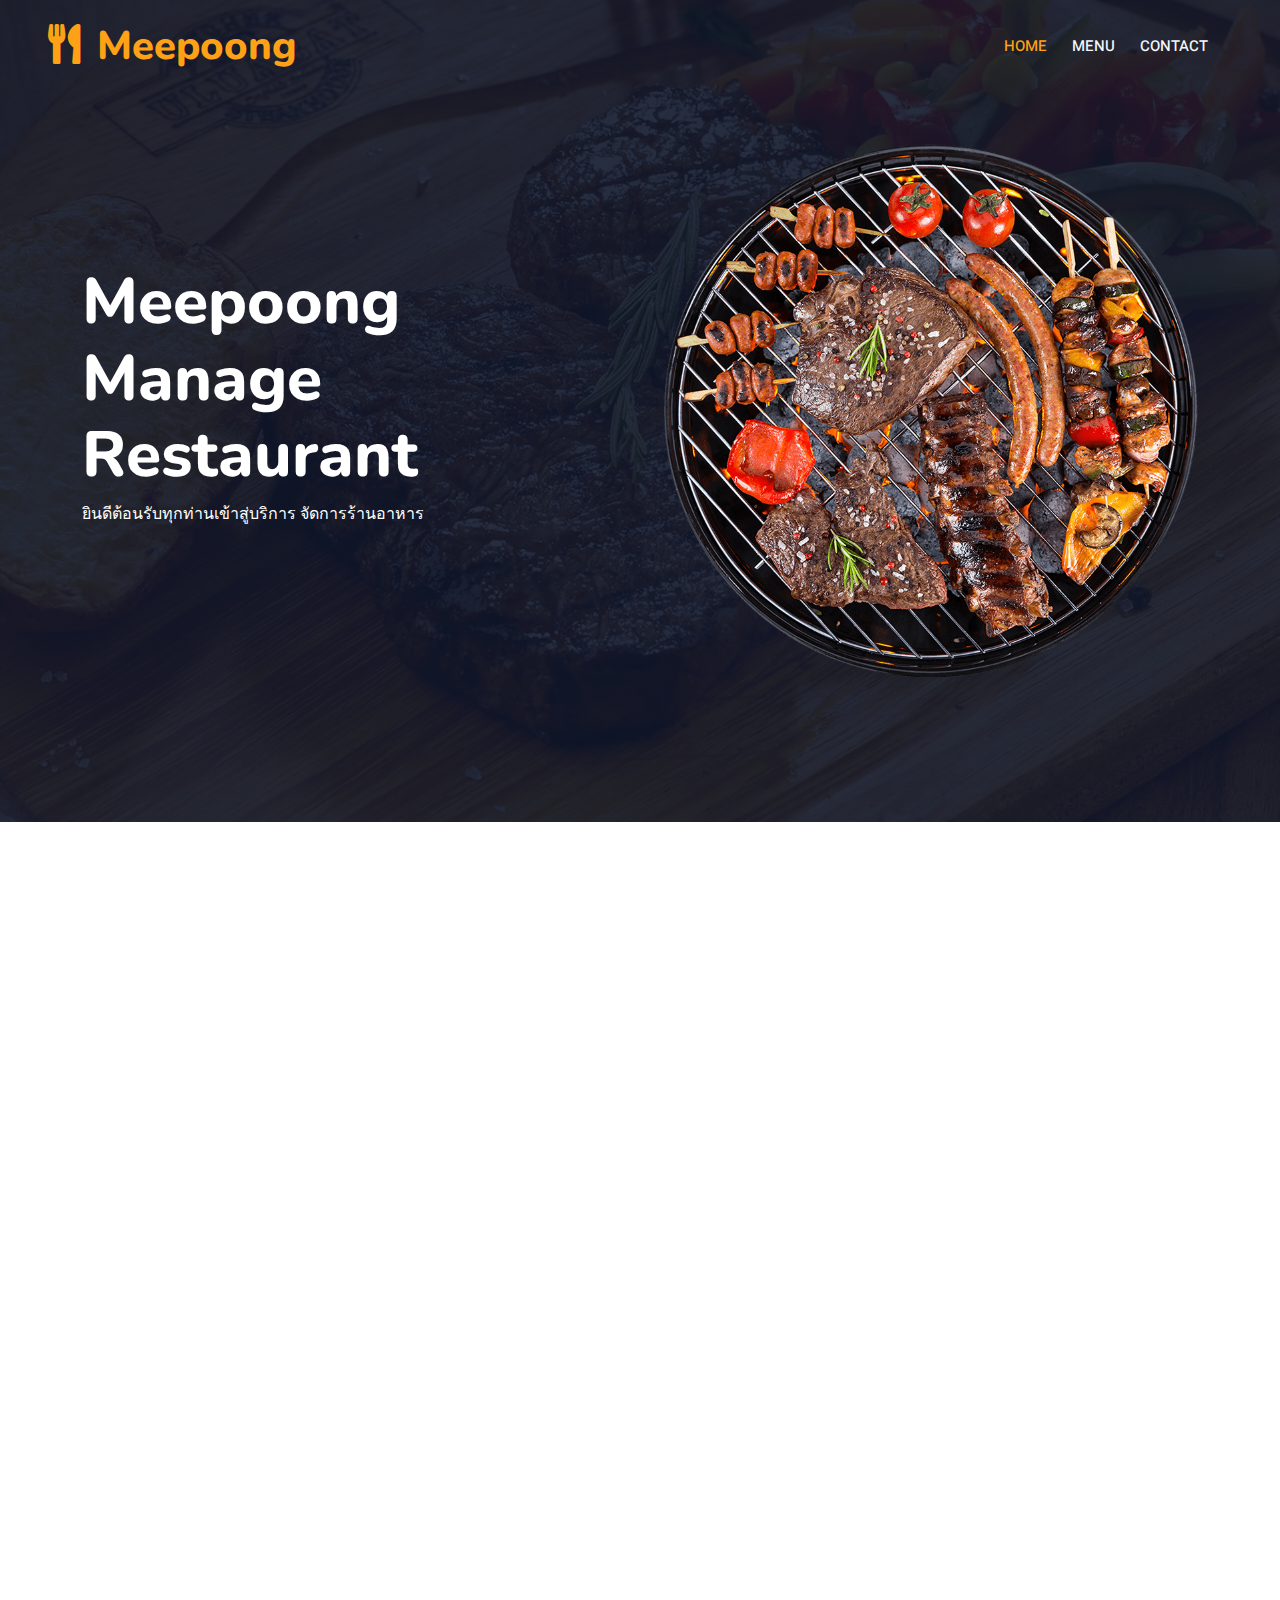
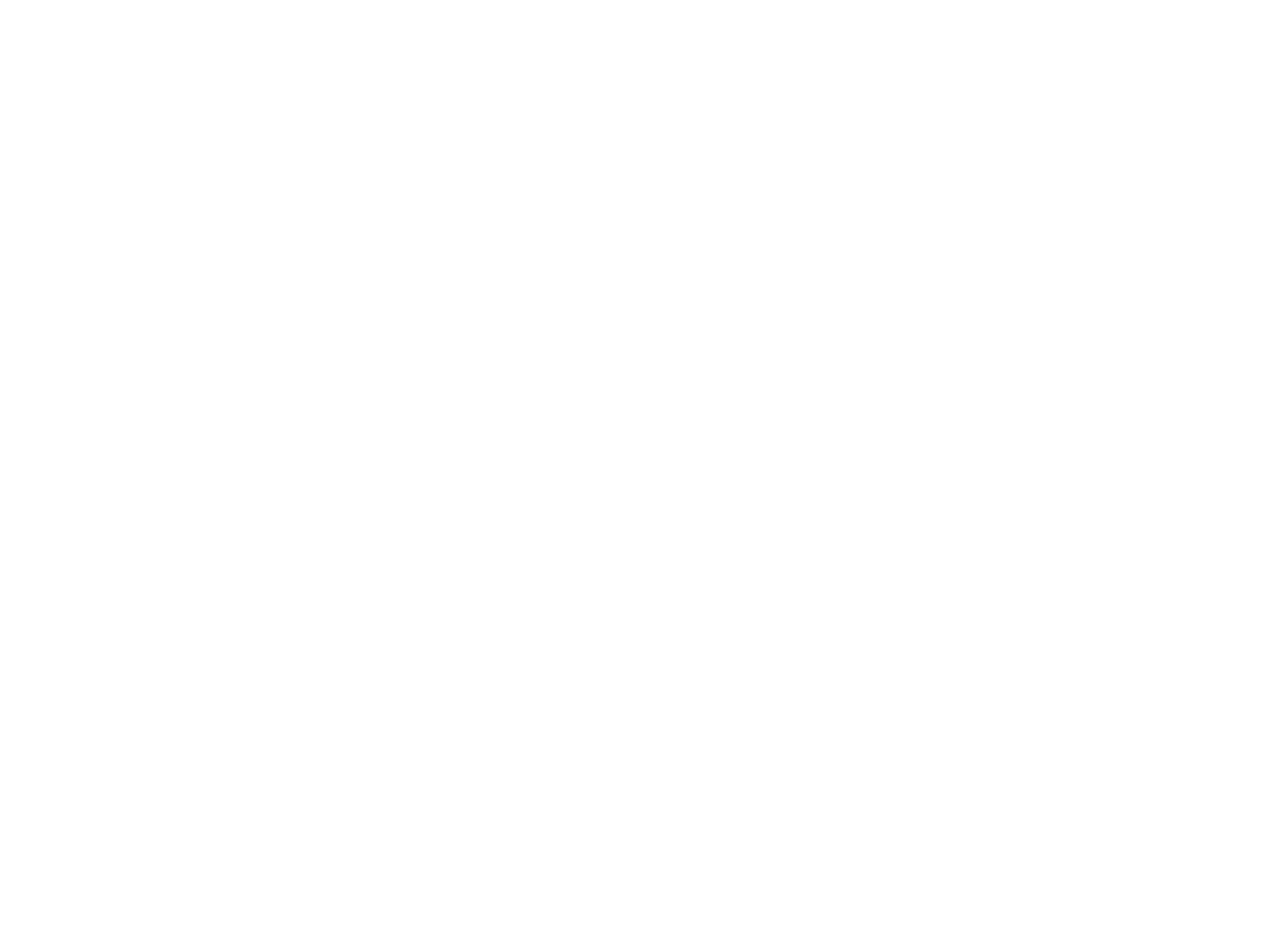
<file: index.html>
<!DOCTYPE html>
<html lang="en">

<head>
    <meta charset="utf-8">
    <title>Meepoong Manage Restaurant</title>
    <meta content="width=device-width, initial-scale=1.0" name="viewport">
    <meta content="" name="keywords">
    <meta content="" name="description">

    <!-- Favicon -->
    <link href="img/favicon.ico" rel="icon">

    <!-- Google Web Fonts -->
    <link rel="preconnect" href="https://fonts.googleapis.com">
    <link rel="preconnect" href="https://fonts.gstatic.com" crossorigin>
    <link href="https://fonts.googleapis.com/css2?family=Heebo:wght@400;500;600&family=Nunito:wght@600;700;800&family=Pacifico&display=swap" rel="stylesheet">

    <!-- Icon Font Stylesheet -->
    <link href="https://cdnjs.cloudflare.com/ajax/libs/font-awesome/5.10.0/css/all.min.css" rel="stylesheet">
    <link href="https://cdn.jsdelivr.net/npm/bootstrap-icons@1.4.1/font/bootstrap-icons.css" rel="stylesheet">

    <!-- Libraries Stylesheet -->
    <link href="lib/animate/animate.min.css" rel="stylesheet">
    <link href="lib/owlcarousel/assets/owl.carousel.min.css" rel="stylesheet">
    <link href="lib/tempusdominus/css/tempusdominus-bootstrap-4.min.css" rel="stylesheet" />

    <!-- Customized Bootstrap Stylesheet -->
    <link href="css/bootstrap.min.css" rel="stylesheet">

    <!-- Template Stylesheet -->
    <link href="css/style.css" rel="stylesheet">
</head>

<body>
    <div class="container-xxl bg-white  p-0">
        <!-- Spinner Start -->
        <div id="spinner" class="show bg-white position-fixed translate-middle w-100 vh-100 top-50 start-50 d-flex align-items-center justify-content-center">
            <div class="spinner-border text-primary" style="width: 3rem; height: 3rem;" role="status">
                <span class="sr-only">Loading...</span>
            </div>
        </div>
        <!-- Spinner End -->


        <!-- Navbar & Hero Start -->
        <div class="container-xxl position-relative p-0">
            <nav class="navbar navbar-expand-lg navbar-dark bg-dark px-4 px-lg-5 py-3 py-lg-0">
                <a href="index.html" class="navbar-brand p-0">
                    <h1 class="text-primary m-0"><i class="fa fa-utensils me-3"></i>Meepoong</h1>
                    <!-- <img src="img/logo.png" alt="Logo"> -->
                </a>
                <button class="navbar-toggler" type="button" data-bs-toggle="collapse" data-bs-target="#navbarCollapse">
                    <span class="fa fa-bars"></span>
                </button>
                <div class="collapse navbar-collapse" id="navbarCollapse">
                    <div class="navbar-nav ms-auto py-0 pe-4">
                        <a href="index.html" class="nav-item nav-link active">Home</a>
                        <!-- <a href="about.html" class="nav-item nav-link">About</a>
                        <a href="service.html" class="nav-item nav-link">Service</a> -->
                        <a href="menu.html" class="nav-item nav-link">Menu</a>
                        <!-- <div class="nav-item dropdown">
                            <a href="#" class="nav-link dropdown-toggle" data-bs-toggle="dropdown">Pages</a>
                            <div class="dropdown-menu m-0">
                                <a href="booking.html" class="dropdown-item">Booking</a>
                                <a href="team.html" class="dropdown-item">Our Team</a>
                                <a href="testimonial.html" class="dropdown-item">Testimonial</a>
                            </div>
                        </div> -->
                        <a href="contact.html" class="nav-item nav-link">Contact</a>
                    </div>
                    <!-- <a href="" class="btn btn-primary py-2 px-4">Book A Table</a> -->
                </div>
            </nav>

            <div class="container-xxl py-5 bg-dark hero-header mb-5">
                <div class="container my-5 py-5">
                    <div class="row align-items-center g-5">
                        <div class="col-lg-6 text-center text-lg-start">
                            <h1 class="display-3 text-white animated slideInLeft">Meepoong<br>Manage Restaurant</h1>
                            <p class="text-white animated slideInLeft mb-4 pb-2">ยินดีต้อนรับทุกท่านเข้าสู่บริการ จัดการร้านอาหาร </p>
                            <!-- <a href="" class="btn btn-primary py-sm-3 px-sm-5 me-3 animated slideInLeft">Book A Table</a> -->
                        </div>
                        <div class="col-lg-6 text-center text-lg-end overflow-hidden">
                            <img class="img-fluid" src="img/hero.png" alt="">
                        </div>
                    </div>
                </div>
            </div>
        </div>
        <!-- Navbar & Hero End -->


        <!-- Service Start -->
        <div class="container-xxl py-5">
            <div class="container">
                <div class="row g-4">
                    <div  class="col-lg-3 col-sm-6 wow fadeInUp" data-wow-delay="0.1s">

                        <div class="service-item rounded pt-3">
                            <div class="p-4">
                                <i  class="fa fa-3x fa-user-tie text-primary mb-4"></i>
                                <h5>Customer</h5>
                                <p>ส่วนของลูกค้าสั่งรายการและจำนวนของอาหาร<br><br><br><br></p>
                                <div class="d-grid gap-1 mx-auto">
                                    <a href="cus_test.php" class="btn btn-warning btn-lg " tabindex="-1" role="button" >เข้าสู่การเลือกอาหาร</a>
                                </div>
                            </div>
                        </div>
                    </div>
                    <div class="col-lg-3 col-sm-6 wow fadeInUp" data-wow-delay="0.3s">
                        <div class="service-item rounded pt-3">
                            <div class="p-4">
                                <i class="fa fa-3x fa-utensils text-primary mb-4"></i>
                                <h5>Kitchen</h5>
                                <p>ส่วนของห้องครัวที่เตรียมรายการอาหารตามออเด้อลูกค้า<br><br><br><br></p>
                                <div class="d-grid gap-1 mx-auto">
                                    <a href="kitchen.php" class="btn btn-info btn-lg " tabindex="-1" role="button" >เข้าสู่การเตรียมอาหาร</a>
                                </div>
                            </div>
                        </div>
                    </div>
                    <div class="col-lg-3 col-sm-6 wow fadeInUp" data-wow-delay="0.5s">
                        <div class="service-item rounded pt-3">
                            <div class="p-4">
                                <i class="fa fa-3x fa-cart-plus text-primary mb-4"></i>
                                <h5>Waiter</h5>
                                <p>ส่วนของพนักงานเสริฟอาหารที่จัดส่งอาหารจากครัวไปสู่โต๊ะอาหาร <br><br><br><br></p>
                                <div class="d-grid gap-1 mx-auto">
                                    <a href="waiter.php" class="btn btn-success btn-lg " tabindex="-1" role="button" >เข้าสู่การส่งอาหาร</a>
                                </div>
                            </div>
                        </div>
                    </div>
                    <div class="col-lg-3 col-sm-6 wow fadeInUp" data-wow-delay="0.7s">
                        <div class="service-item rounded pt-3">
                            <div class="p-4">
                                <i class="fa fa-3x fa-headset text-primary mb-4"></i>
                                <h5>Manager</h5>
                                <p>ส่วนของผู้จัดการร้านอาหารที่ดำเนินการคิดเงิน รวมถึงประวัติการสั่งอาหารเก็บเป็นสถิติประจำวัน/เดือน เพื่อจัดโปรโมชั่นหรือสำหรับประเมินการสั่งวัตถุดิบ</p>
                                <div class="d-grid gap-1 mx-auto">
                                    <!-- <a href="manage.php" class="btn btn-danger btn-lg " tabindex="-1" role="button" >เข้าสู่การจัดการร้าน</a> -->
                                    
                                    <a href="table.php" class="btn btn-danger btn-lg " tabindex="-1" role="button" >เข้าสู่การจัดการร้าน</a>
                                </div>
                            </div>
                        </div>
                    </div>
                </div>
            </div>
        </div>
        <!-- Service End -->


        <!-- About Start -->
        <!-- <div class="container-xxl py-5">
            <div class="container">
                <div class="row g-5 align-items-center">
                    <div class="col-lg-6">
                        <div class="row g-3">
                            <div class="col-6 text-start">
                                <img class="img-fluid rounded w-100 wow zoomIn" data-wow-delay="0.1s" src="img/about-1.jpg">
                            </div>
                            <div class="col-6 text-start">
                                <img class="img-fluid rounded w-75 wow zoomIn" data-wow-delay="0.3s" src="img/about-2.jpg" style="margin-top: 25%;">
                            </div>
                            <div class="col-6 text-end">
                                <img class="img-fluid rounded w-75 wow zoomIn" data-wow-delay="0.5s" src="img/about-3.jpg">
                            </div>
                            <div class="col-6 text-end">
                                <img class="img-fluid rounded w-100 wow zoomIn" data-wow-delay="0.7s" src="img/about-4.jpg">
                            </div>
                        </div>
                    </div>
                    <div class="col-lg-6">
                        <h5 class="section-title ff-secondary text-start text-primary fw-normal">About Us</h5>
                        <h1 class="mb-4">Welcome to <i class="fa fa-utensils text-primary me-2"></i>Restoran</h1>
                        <p class="mb-4">Tempor erat elitr rebum at clita. Diam dolor diam ipsum sit. Aliqu diam amet diam et eos erat ipsum et lorem et sit, sed stet lorem sit.</p>
                        <p class="mb-4">Tempor erat elitr rebum at clita. Diam dolor diam ipsum sit. Aliqu diam amet diam et eos. Clita erat ipsum et lorem et sit, sed stet lorem sit clita duo justo magna dolore erat amet</p>
                        <div class="row g-4 mb-4">
                            <div class="col-sm-6">
                                <div class="d-flex align-items-center border-start border-5 border-primary px-3">
                                    <h1 class="flex-shrink-0 display-5 text-primary mb-0" data-toggle="counter-up">15</h1>
                                    <div class="ps-4">
                                        <p class="mb-0">Years of</p>
                                        <h6 class="text-uppercase mb-0">Experience</h6>
                                    </div>
                                </div>
                            </div>
                            <div class="col-sm-6">
                                <div class="d-flex align-items-center border-start border-5 border-primary px-3">
                                    <h1 class="flex-shrink-0 display-5 text-primary mb-0" data-toggle="counter-up">50</h1>
                                    <div class="ps-4">
                                        <p class="mb-0">Popular</p>
                                        <h6 class="text-uppercase mb-0">Master Chefs</h6>
                                    </div>
                                </div>
                            </div>
                        </div>
                        <a class="btn btn-primary py-3 px-5 mt-2" href="">Read More</a>
                    </div>
                </div>
            </div>
        </div> -->
        <!-- About End -->


        <!-- Menu Start -->
        <div class="container-xxl py-5">
            <div class="container">
                <div class="text-center wow fadeInUp" data-wow-delay="0.1s">
                    <h5 class="section-title ff-secondary text-center text-primary fw-normal">Food Menu</h5>
                    <h1 class="mb-5">รายการยอดนิยม</h1>
                </div>
                <div class="tab-class text-center wow fadeInUp" data-wow-delay="0.1s">
                    <!-- <ul class="nav nav-pills d-inline-flex justify-content-center border-bottom mb-5">
                        <li class="nav-item">
                            <a class="d-flex align-items-center text-start mx-3 ms-0 pb-3 active" data-bs-toggle="pill" href="#tab-1">
                                <i class="fa fa-coffee fa-2x text-primary"></i>
                                <div class="ps-3">
                                    <small class="text-body">Popular</small>
                                    <h6 class="mt-n1 mb-0">Breakfast</h6>
                                </div>
                            </a>
                        </li>
                        <li class="nav-item">
                            <a class="d-flex align-items-center text-start mx-3 pb-3" data-bs-toggle="pill" href="#tab-2">
                                <i class="fa fa-hamburger fa-2x text-primary"></i>
                                <div class="ps-3">
                                    <small class="text-body">Special</small>
                                    <h6 class="mt-n1 mb-0">Launch</h6>
                                </div>
                            </a>
                        </li>
                        <li class="nav-item">
                            <a class="d-flex align-items-center text-start mx-3 me-0 pb-3" data-bs-toggle="pill" href="#tab-3">
                                <i class="fa fa-utensils fa-2x text-primary"></i>
                                <div class="ps-3">
                                    <small class="text-body">Lovely</small>
                                    <h6 class="mt-n1 mb-0">Dinner</h6>
                                </div>
                            </a>
                        </li>
                    </ul> -->
                    <div class="tab-content">
                        <div id="tab-1" class="tab-pane fade show p-0 active">
                            <div class="row g-4">
                                <div class="col-lg-6">
                                    <div class="d-flex align-items-center">
                                        <img class="flex-shrink-0 img-fluid rounded" src="img/menu-1.jpg" alt="" style="width: 80px;">
                                        <div class="w-100 d-flex flex-column text-start ps-4">
                                            <h5 class="d-flex justify-content-between border-bottom pb-2">
                                                <span>ส้มตำ</span>
                                                <span class="text-primary">60 บาท</span>
                                            </h5>
                                            <small class="fst-italic">ส้มตำจากครัวมีพุง อร่อยจนอยากจะกินอีก</small>
                                        </div>
                                    </div>
                                </div>
                                <div class="col-lg-6">
                                    <div class="d-flex align-items-center">
                                        <img class="flex-shrink-0 img-fluid rounded" src="img/menu-3.jpg" alt="" style="width: 80px;">
                                        <div class="w-100 d-flex flex-column text-start ps-4">
                                            <h5 class="d-flex justify-content-between border-bottom pb-2">
                                                <span>พิซซ่าดิปเปอร์ คลาสสิก</span>
                                                <span class="text-primary">329 บาท</span>
                                            </h5>
                                            <small class="fst-italic">เป็ปเปอโรนี, มอสซาเรลล่าชีส, เบคอน, ไก่บาร์บีคิว และพาร์เมซานชีส</small>
                                        </div>
                                    </div>
                                </div>
                                <div class="col-lg-6">
                                    <div class="d-flex align-items-center">
                                        <img class="flex-shrink-0 img-fluid rounded" src="img/menu-2.jpg" alt="" style="width: 80px;">
                                        <div class="w-100 d-flex flex-column text-start ps-4">
                                            <h5 class="d-flex justify-content-between border-bottom pb-2">
                                                <span>บะหมี่หมูแดงไข่ต้ม</span>
                                                <span class="text-primary">65 บาท</span>
                                            </h5>
                                            <small class="fst-italic">บะหมี่หมูแดงไข่ต้มที่มาจากไก่ตัวเมียของ CP</small>
                                        </div>
                                    </div>
                                </div>
                                <div class="col-lg-6">
                                    <div class="d-flex align-items-center">
                                        <img class="flex-shrink-0 img-fluid rounded" src="img/menu-4.jpg" alt="" style="width: 80px;">
                                        <div class="w-100 d-flex flex-column text-start ps-4">
                                            <h5 class="d-flex justify-content-between border-bottom pb-2">
                                                <span>สเต็กเนื้อโคขุนโพนยางคำ</span>
                                                <span class="text-primary">250 บาท</span>
                                            </h5>
                                            <small class="fst-italic">สเต็กเนื้อโคขุนส่วนที่ดีที่สุดจากวัวตัวผู้ที่กินเบียร์ทุกเช้า</small>
                                        </div>
                                    </div>
                                </div>
                                <div class="col-lg-6">
                                    <div class="d-flex align-items-center">
                                        <img class="flex-shrink-0 img-fluid rounded" src="img/menu-5.jpg" alt="" style="width: 80px;">
                                        <div class="w-100 d-flex flex-column text-start ps-4">
                                            <h5 class="d-flex justify-content-between border-bottom pb-2">
                                                <span>รวมสลัดผัก</span>
                                                <span class="text-primary">109 บาท</span>
                                            </h5>
                                            <small class="fst-italic">ผักสดๆจากสวนระบบออแกนิคแท้แน่นอน</small>
                                        </div>
                                    </div>
                                </div>
                                <div class="col-lg-6">
                                    <div class="d-flex align-items-center">
                                        <img class="flex-shrink-0 img-fluid rounded" src="img/menu-6.jpg" alt="" style="width: 80px;">
                                        <div class="w-100 d-flex flex-column text-start ps-4">
                                            <h5 class="d-flex justify-content-between border-bottom pb-2">
                                                <span>สเต็กหมูพร้อมเฟรนฟราย</span>
                                                <span class="text-primary">160 บาท</span>
                                            </h5>
                                            <small class="fst-italic">หมูนำเข้าจากจีนจะได้รสชาติหมูปลอมๆจากเซิ่นเจิ้น</small>
                                        </div>
                                    </div>
                                </div>
                                <!-- <div class="col-lg-6">
                                    <div class="d-flex align-items-center">
                                        <img class="flex-shrink-0 img-fluid rounded" src="img/menu-7.jpg" alt="" style="width: 80px;">
                                        <div class="w-100 d-flex flex-column text-start ps-4">
                                            <h5 class="d-flex justify-content-between border-bottom pb-2">
                                                <span>Chicken Burger</span>
                                                <span class="text-primary">$115</span>
                                            </h5>
                                            <small class="fst-italic">Ipsum ipsum clita erat amet dolor justo diam</small>
                                        </div>
                                    </div>
                                </div>
                                <div class="col-lg-6">
                                    <div class="d-flex align-items-center">
                                        <img class="flex-shrink-0 img-fluid rounded" src="img/menu-8.jpg" alt="" style="width: 80px;">
                                        <div class="w-100 d-flex flex-column text-start ps-4">
                                            <h5 class="d-flex justify-content-between border-bottom pb-2">
                                                <span>Chicken Burger</span>
                                                <span class="text-primary">$115</span>
                                            </h5>
                                            <small class="fst-italic">Ipsum ipsum clita erat amet dolor justo diam</small>
                                        </div>
                                    </div>
                                </div> -->
                            <!-- </div>
                        </div>
                        <div id="tab-2" class="tab-pane fade show p-0">
                            <div class="row g-4">
                                <div class="col-lg-6">
                                    <div class="d-flex align-items-center">
                                        <img class="flex-shrink-0 img-fluid rounded" src="img/menu-1.jpg" alt="" style="width: 80px;">
                                        <div class="w-100 d-flex flex-column text-start ps-4">
                                            <h5 class="d-flex justify-content-between border-bottom pb-2">
                                                <span>Chicken Burger</span>
                                                <span class="text-primary">$115</span>
                                            </h5>
                                            <small class="fst-italic">Ipsum ipsum clita erat amet dolor justo diam</small>
                                        </div>
                                    </div>
                                </div>
                                <div class="col-lg-6">
                                    <div class="d-flex align-items-center">
                                        <img class="flex-shrink-0 img-fluid rounded" src="img/menu-2.jpg" alt="" style="width: 80px;">
                                        <div class="w-100 d-flex flex-column text-start ps-4">
                                            <h5 class="d-flex justify-content-between border-bottom pb-2">
                                                <span>Chicken Burger</span>
                                                <span class="text-primary">$115</span>
                                            </h5>
                                            <small class="fst-italic">Ipsum ipsum clita erat amet dolor justo diam</small>
                                        </div>
                                    </div>
                                </div>
                                <div class="col-lg-6">
                                    <div class="d-flex align-items-center">
                                        <img class="flex-shrink-0 img-fluid rounded" src="img/menu-3.jpg" alt="" style="width: 80px;">
                                        <div class="w-100 d-flex flex-column text-start ps-4">
                                            <h5 class="d-flex justify-content-between border-bottom pb-2">
                                                <span>Chicken Burger</span>
                                                <span class="text-primary">$115</span>
                                            </h5>
                                            <small class="fst-italic">Ipsum ipsum clita erat amet dolor justo diam</small>
                                        </div>
                                    </div>
                                </div>
                                <div class="col-lg-6">
                                    <div class="d-flex align-items-center">
                                        <img class="flex-shrink-0 img-fluid rounded" src="img/menu-4.jpg" alt="" style="width: 80px;">
                                        <div class="w-100 d-flex flex-column text-start ps-4">
                                            <h5 class="d-flex justify-content-between border-bottom pb-2">
                                                <span>Chicken Burger</span>
                                                <span class="text-primary">$115</span>
                                            </h5>
                                            <small class="fst-italic">Ipsum ipsum clita erat amet dolor justo diam</small>
                                        </div>
                                    </div>
                                </div>
                                <div class="col-lg-6">
                                    <div class="d-flex align-items-center">
                                        <img class="flex-shrink-0 img-fluid rounded" src="img/menu-5.jpg" alt="" style="width: 80px;">
                                        <div class="w-100 d-flex flex-column text-start ps-4">
                                            <h5 class="d-flex justify-content-between border-bottom pb-2">
                                                <span>Chicken Burger</span>
                                                <span class="text-primary">$115</span>
                                            </h5>
                                            <small class="fst-italic">Ipsum ipsum clita erat amet dolor justo diam</small>
                                        </div>
                                    </div>
                                </div>
                                <div class="col-lg-6">
                                    <div class="d-flex align-items-center">
                                        <img class="flex-shrink-0 img-fluid rounded" src="img/menu-6.jpg" alt="" style="width: 80px;">
                                        <div class="w-100 d-flex flex-column text-start ps-4">
                                            <h5 class="d-flex justify-content-between border-bottom pb-2">
                                                <span>Chicken Burger</span>
                                                <span class="text-primary">$115</span>
                                            </h5>
                                            <small class="fst-italic">Ipsum ipsum clita erat amet dolor justo diam</small>
                                        </div>
                                    </div>
                                </div>
                                <div class="col-lg-6">
                                    <div class="d-flex align-items-center">
                                        <img class="flex-shrink-0 img-fluid rounded" src="img/menu-7.jpg" alt="" style="width: 80px;">
                                        <div class="w-100 d-flex flex-column text-start ps-4">
                                            <h5 class="d-flex justify-content-between border-bottom pb-2">
                                                <span>Chicken Burger</span>
                                                <span class="text-primary">$115</span>
                                            </h5>
                                            <small class="fst-italic">Ipsum ipsum clita erat amet dolor justo diam</small>
                                        </div>
                                    </div>
                                </div>
                                <div class="col-lg-6">
                                    <div class="d-flex align-items-center">
                                        <img class="flex-shrink-0 img-fluid rounded" src="img/menu-8.jpg" alt="" style="width: 80px;">
                                        <div class="w-100 d-flex flex-column text-start ps-4">
                                            <h5 class="d-flex justify-content-between border-bottom pb-2">
                                                <span>Chicken Burger</span>
                                                <span class="text-primary">$115</span>
                                            </h5>
                                            <small class="fst-italic">Ipsum ipsum clita erat amet dolor justo diam</small>
                                        </div>
                                    </div>
                                </div>
                            </div>
                        </div>
                        <div id="tab-3" class="tab-pane fade show p-0">
                            <div class="row g-4">
                                <div class="col-lg-6">
                                    <div class="d-flex align-items-center">
                                        <img class="flex-shrink-0 img-fluid rounded" src="img/menu-1.jpg" alt="" style="width: 80px;">
                                        <div class="w-100 d-flex flex-column text-start ps-4">
                                            <h5 class="d-flex justify-content-between border-bottom pb-2">
                                                <span>Chicken Burger</span>
                                                <span class="text-primary">$115</span>
                                            </h5>
                                            <small class="fst-italic">Ipsum ipsum clita erat amet dolor justo diam</small>
                                        </div>
                                    </div>
                                </div>
                                <div class="col-lg-6">
                                    <div class="d-flex align-items-center">
                                        <img class="flex-shrink-0 img-fluid rounded" src="img/menu-2.jpg" alt="" style="width: 80px;">
                                        <div class="w-100 d-flex flex-column text-start ps-4">
                                            <h5 class="d-flex justify-content-between border-bottom pb-2">
                                                <span>Chicken Burger</span>
                                                <span class="text-primary">$115</span>
                                            </h5>
                                            <small class="fst-italic">Ipsum ipsum clita erat amet dolor justo diam</small>
                                        </div>
                                    </div>
                                </div>
                                <div class="col-lg-6">
                                    <div class="d-flex align-items-center">
                                        <img class="flex-shrink-0 img-fluid rounded" src="img/menu-3.jpg" alt="" style="width: 80px;">
                                        <div class="w-100 d-flex flex-column text-start ps-4">
                                            <h5 class="d-flex justify-content-between border-bottom pb-2">
                                                <span>Chicken Burger</span>
                                                <span class="text-primary">$115</span>
                                            </h5>
                                            <small class="fst-italic">Ipsum ipsum clita erat amet dolor justo diam</small>
                                        </div>
                                    </div>
                                </div>
                                <div class="col-lg-6">
                                    <div class="d-flex align-items-center">
                                        <img class="flex-shrink-0 img-fluid rounded" src="img/menu-4.jpg" alt="" style="width: 80px;">
                                        <div class="w-100 d-flex flex-column text-start ps-4">
                                            <h5 class="d-flex justify-content-between border-bottom pb-2">
                                                <span>Chicken Burger</span>
                                                <span class="text-primary">$115</span>
                                            </h5>
                                            <small class="fst-italic">Ipsum ipsum clita erat amet dolor justo diam</small>
                                        </div>
                                    </div>
                                </div>
                                <div class="col-lg-6">
                                    <div class="d-flex align-items-center">
                                        <img class="flex-shrink-0 img-fluid rounded" src="img/menu-5.jpg" alt="" style="width: 80px;">
                                        <div class="w-100 d-flex flex-column text-start ps-4">
                                            <h5 class="d-flex justify-content-between border-bottom pb-2">
                                                <span>Chicken Burger</span>
                                                <span class="text-primary">$115</span>
                                            </h5>
                                            <small class="fst-italic">Ipsum ipsum clita erat amet dolor justo diam</small>
                                        </div>
                                    </div>
                                </div>
                                <div class="col-lg-6">
                                    <div class="d-flex align-items-center">
                                        <img class="flex-shrink-0 img-fluid rounded" src="img/menu-6.jpg" alt="" style="width: 80px;">
                                        <div class="w-100 d-flex flex-column text-start ps-4">
                                            <h5 class="d-flex justify-content-between border-bottom pb-2">
                                                <span>Chicken Burger</span>
                                                <span class="text-primary">$115</span>
                                            </h5>
                                            <small class="fst-italic">Ipsum ipsum clita erat amet dolor justo diam</small>
                                        </div>
                                    </div>
                                </div>
                                <div class="col-lg-6">
                                    <div class="d-flex align-items-center">
                                        <img class="flex-shrink-0 img-fluid rounded" src="img/menu-7.jpg" alt="" style="width: 80px;">
                                        <div class="w-100 d-flex flex-column text-start ps-4">
                                            <h5 class="d-flex justify-content-between border-bottom pb-2">
                                                <span>Chicken Burger</span>
                                                <span class="text-primary">$115</span>
                                            </h5>
                                            <small class="fst-italic">Ipsum ipsum clita erat amet dolor justo diam</small>
                                        </div>
                                    </div>
                                </div>
                                <div class="col-lg-6">
                                    <div class="d-flex align-items-center">
                                        <img class="flex-shrink-0 img-fluid rounded" src="img/menu-8.jpg" alt="" style="width: 80px;">
                                        <div class="w-100 d-flex flex-column text-start ps-4">
                                            <h5 class="d-flex justify-content-between border-bottom pb-2">
                                                <span>Chicken Burger</span>
                                                <span class="text-primary">$115</span>
                                            </h5>
                                            <small class="fst-italic">Ipsum ipsum clita erat amet dolor justo diam</small>
                                        </div>
                                    </div>
                                </div>
                            </div>
                        </div>
                    </div>
                </div>
            </div>
        </div> -->
        <!-- Menu End -->


        <!-- Reservation Start -->
        <!-- <div class="container-xxl py-5 px-0 wow fadeInUp" data-wow-delay="0.1s">
            <div class="row g-0">
                <div class="col-md-6">
                    <div class="video">
                        <button type="button" class="btn-play" data-bs-toggle="modal" data-src="https://www.youtube.com/embed/DWRcNpR6Kdc" data-bs-target="#videoModal">
                            <span></span>
                        </button>
                    </div>
                </div>
                <div class="col-md-6 bg-dark d-flex align-items-center">
                    <div class="p-5 wow fadeInUp" data-wow-delay="0.2s">
                        <h5 class="section-title ff-secondary text-start text-primary fw-normal">Reservation</h5>
                        <h1 class="text-white mb-4">Book A Table Online</h1>
                        <form>
                            <div class="row g-3">
                                <div class="col-md-6">
                                    <div class="form-floating">
                                        <input type="text" class="form-control" id="name" placeholder="Your Name">
                                        <label for="name">Your Name</label>
                                    </div>
                                </div>
                                <div class="col-md-6">
                                    <div class="form-floating">
                                        <input type="email" class="form-control" id="email" placeholder="Your Email">
                                        <label for="email">Your Email</label>
                                    </div>
                                </div>
                                <div class="col-md-6">
                                    <div class="form-floating date" id="date3" data-target-input="nearest">
                                        <input type="text" class="form-control datetimepicker-input" id="datetime" placeholder="Date & Time" data-target="#date3" data-toggle="datetimepicker" />
                                        <label for="datetime">Date & Time</label>
                                    </div>
                                </div>
                                <div class="col-md-6">
                                    <div class="form-floating">
                                        <select class="form-select" id="select1">
                                          <option value="1">People 1</option>
                                          <option value="2">People 2</option>
                                          <option value="3">People 3</option>
                                        </select>
                                        <label for="select1">No Of People</label>
                                      </div>
                                </div>
                                <div class="col-12">
                                    <div class="form-floating">
                                        <textarea class="form-control" placeholder="Special Request" id="message" style="height: 100px"></textarea>
                                        <label for="message">Special Request</label>
                                    </div>
                                </div>
                                <div class="col-12">
                                    <button class="btn btn-primary w-100 py-3" type="submit">Book Now</button>
                                </div>
                            </div>
                        </form>
                    </div>
                </div>
            </div>
        </div>

        <div class="modal fade" id="videoModal" tabindex="-1" aria-labelledby="exampleModalLabel" aria-hidden="true">
            <div class="modal-dialog">
                <div class="modal-content rounded-0">
                    <div class="modal-header">
                        <h5 class="modal-title" id="exampleModalLabel">Youtube Video</h5>
                        <button type="button" class="btn-close" data-bs-dismiss="modal" aria-label="Close"></button>
                    </div>
                    <div class="modal-body">
                        <!-- 16:9 aspect ratio -->
                        <!-- <div class="ratio ratio-16x9">
                            <iframe class="embed-responsive-item" src="" id="video" allowfullscreen allowscriptaccess="always"
                                allow="autoplay"></iframe>
                        </div>
                    </div>
                </div>
            </div>
        </div> -->
        <!-- Reservation Start -->


        <!-- Team Start -->
        <div class="container-xxl pt-5 pb-3">
            <div class="container">
                <div class="text-center wow fadeInUp" data-wow-delay="0.1s">
                    <h5 class="section-title ff-secondary text-center text-primary fw-normal">Team Members</h5>
                    <h1 class="mb-5">Our Developer</h1>
                </div>
                <div class="row g-4">
                    <div class="col-lg-3 col-md-6 wow fadeInUp" data-wow-delay="0.1s">
                        <div class="team-item text-center rounded overflow-hidden">
                            <div class="rounded-circle overflow-hidden m-4">
                                <img class="img-fluid" src="img/team-11.jpg" alt="">
                            </div>
                            <h5 class="mb-0">วรายุทธ เทกระโทก</h5>
                            <small>Full Stack Developer</small>
                            <div class="d-flex justify-content-center mt-3">
                                <a class="btn btn-square btn-primary mx-1" href="https://web.facebook.com/ChunWarayut"><i class="fab fa-facebook-f"></i></a>
                                <a class="btn btn-square btn-primary mx-1" href=""><i class="fab fa-twitter"></i></a>
                                <a class="btn btn-square btn-primary mx-1" href=""><i class="fab fa-instagram"></i></a>
                            </div>
                        </div>
                    </div>
                    <div class="col-lg-3 col-md-6 wow fadeInUp" data-wow-delay="0.3s">
                        <div class="team-item text-center rounded overflow-hidden">
                            <div class="rounded-circle overflow-hidden m-4">
                                <img class="img-fluid" src="img/team-22.jpg" alt="">
                            </div>
                            <h5 class="mb-0">ณัฐวีษ์ ตันตระกูล</h5>
                            <small>Full Stack Developer</small>
                            <div class="d-flex justify-content-center mt-3">
                                <a class="btn btn-square btn-primary mx-1" href="https://web.facebook.com/devilzeros"><i class="fab fa-facebook-f"></i></a>
                                <a class="btn btn-square btn-primary mx-1" href=""><i class="fab fa-twitter"></i></a>
                                <a class="btn btn-square btn-primary mx-1" href=""><i class="fab fa-instagram"></i></a>
                            </div>
                        </div>
                    </div>
                    <div class="col-lg-3 col-md-6 wow fadeInUp" data-wow-delay="0.5s">
                        <div class="team-item text-center rounded overflow-hidden">
                            <div class="rounded-circle overflow-hidden m-4">
                                <img class="img-fluid" src="img/team-3333.jpg" alt="">
                            </div>
                            <h5 class="mb-0">สุนัยนา ไชยพาน</h5>
                            <small>Full Stack Developer</small>
                            <div class="d-flex justify-content-center mt-3">
                                <a class="btn btn-square btn-primary mx-1" href="https://web.facebook.com/ItmeTaTa"><i class="fab fa-facebook-f"></i></a>
                                <a class="btn btn-square btn-primary mx-1" href=""><i class="fab fa-twitter"></i></a>
                                <a class="btn btn-square btn-primary mx-1" href=""><i class="fab fa-instagram"></i></a>
                            </div>
                        </div>
                    </div>
                    <div class="col-lg-3 col-md-6 wow fadeInUp" data-wow-delay="0.7s">
                        <div class="team-item text-center rounded overflow-hidden">
                            <div class="rounded-circle overflow-hidden m-4">
                                <img class="img-fluid" src="img/team-44.jpg" alt="">
                            </div>
                            <h5 class="mb-0">นภพล กุลนาพิมพ์</h5>
                            <small>Front End Developer</small>
                            <div class="d-flex justify-content-center mt-3">
                                <a class="btn btn-square btn-primary mx-1" href="https://web.facebook.com/Macsality/"><i class="fab fa-facebook-f"></i></a>
                                <a class="btn btn-square btn-primary mx-1" href=""><i class="fab fa-twitter"></i></a>
                                <a class="btn btn-square btn-primary mx-1" href=""><i class="fab fa-instagram"></i></a>
                            </div>
                        </div>
                    </div>
                </div>
            </div>
        </div>
        <!-- Team End -->


        <!-- Testimonial Start -->
        <!-- <div class="container-xxl py-5 wow fadeInUp" data-wow-delay="0.1s">
            <div class="container">
                <div class="text-center">
                    <h5 class="section-title ff-secondary text-center text-primary fw-normal">Testimonial</h5>
                    <h1 class="mb-5">Our Clients Say!!!</h1>
                </div>
                <div class="owl-carousel testimonial-carousel">
                    <div class="testimonial-item bg-transparent border rounded p-4">
                        <i class="fa fa-quote-left fa-2x text-primary mb-3"></i>
                        <p>Dolor et eos labore, stet justo sed est sed. Diam sed sed dolor stet amet eirmod eos labore diam</p>
                        <div class="d-flex align-items-center">
                            <img class="img-fluid flex-shrink-0 rounded-circle" src="img/testimonial-1.jpg" style="width: 50px; height: 50px;">
                            <div class="ps-3">
                                <h5 class="mb-1">Client Name</h5>
                                <small>Profession</small>
                            </div>
                        </div>
                    </div>
                    <div class="testimonial-item bg-transparent border rounded p-4">
                        <i class="fa fa-quote-left fa-2x text-primary mb-3"></i>
                        <p>Dolor et eos labore, stet justo sed est sed. Diam sed sed dolor stet amet eirmod eos labore diam</p>
                        <div class="d-flex align-items-center">
                            <img class="img-fluid flex-shrink-0 rounded-circle" src="img/testimonial-2.jpg" style="width: 50px; height: 50px;">
                            <div class="ps-3">
                                <h5 class="mb-1">Client Name</h5>
                                <small>Profession</small>
                            </div>
                        </div>
                    </div>
                    <div class="testimonial-item bg-transparent border rounded p-4">
                        <i class="fa fa-quote-left fa-2x text-primary mb-3"></i>
                        <p>Dolor et eos labore, stet justo sed est sed. Diam sed sed dolor stet amet eirmod eos labore diam</p>
                        <div class="d-flex align-items-center">
                            <img class="img-fluid flex-shrink-0 rounded-circle" src="img/testimonial-3.jpg" style="width: 50px; height: 50px;">
                            <div class="ps-3">
                                <h5 class="mb-1">Client Name</h5>
                                <small>Profession</small>
                            </div>
                        </div>
                    </div>
                    <div class="testimonial-item bg-transparent border rounded p-4">
                        <i class="fa fa-quote-left fa-2x text-primary mb-3"></i>
                        <p>Dolor et eos labore, stet justo sed est sed. Diam sed sed dolor stet amet eirmod eos labore diam</p>
                        <div class="d-flex align-items-center">
                            <img class="img-fluid flex-shrink-0 rounded-circle" src="img/testimonial-4.jpg" style="width: 50px; height: 50px;">
                            <div class="ps-3">
                                <h5 class="mb-1">Client Name</h5>
                                <small>Profession</small>
                            </div>
                        </div>
                    </div>
                </div>
            </div>
        </div> -->
        <!-- Testimonial End -->


        <!-- Footer Start -->
         <div class="container-fluid bg-dark text-light footer pt-2 mt-5 wow fadeIn" data-wow-delay="0.1s">
            <a class="btn btn-dark" href="https://www.meepoong.com/">Meepoong Website</a>
            <div class="container ">

                <!-- <div class="row g-5">
                    <div class="col-lg-3 col-md-6">
                        <h4 class="section-title ff-secondary text-start text-primary fw-normal mb-4">Company</h4>
                        <a class="btn btn-link" href="">About Us</a>
                        <a class="btn btn-link" href="">Contact Us</a>
                        <a class="btn btn-link" href="">Reservation</a>
                        <a class="btn btn-link" href="">Privacy Policy</a>
                        <a class="btn btn-link" href="">Terms & Condition</a>
                    </div>
                    <div class="col-lg-3 col-md-6">
                        <h4 class="section-title ff-secondary text-start text-primary fw-normal mb-4">Contact</h4>
                        <p class="mb-2"><i class="fa fa-map-marker-alt me-3"></i>123 Street, New York, USA</p>
                        <p class="mb-2"><i class="fa fa-phone-alt me-3"></i>+012 345 67890</p>
                        <p class="mb-2"><i class="fa fa-envelope me-3"></i>info@example.com</p>
                        <div class="d-flex pt-2">
                            <a class="btn btn-outline-light btn-social" href=""><i class="fab fa-twitter"></i></a>
                            <a class="btn btn-outline-light btn-social" href=""><i class="fab fa-facebook-f"></i></a>
                            <a class="btn btn-outline-light btn-social" href=""><i class="fab fa-youtube"></i></a>
                            <a class="btn btn-outline-light btn-social" href=""><i class="fab fa-linkedin-in"></i></a>
                        </div>
                    </div>
                    <div class="col-lg-3 col-md-6">
                        <h4 class="section-title ff-secondary text-start text-primary fw-normal mb-4">Opening</h4>
                        <h5 class="text-light fw-normal">Monday - Saturday</h5>
                        <p>09AM - 09PM</p>
                        <h5 class="text-light fw-normal">Sunday</h5>
                        <p>10AM - 08PM</p>
                    </div>
                    <div class="col-lg-3 col-md-6">
                        <h4 class="section-title ff-secondary text-start text-primary fw-normal mb-4">Newsletter</h4>
                        <p>Dolor amet sit justo amet elitr clita ipsum elitr est.</p>
                        <div class="position-relative mx-auto" style="max-width: 400px;">
                            <input class="form-control border-primary w-100 py-3 ps-4 pe-5" type="text" placeholder="Your email">
                            <button type="button" class="btn btn-primary py-2 position-absolute top-0 end-0 mt-2 me-2">SignUp</button>
                        </div>
                    </div>
                </div> -->
            </div>
            <!-- <div class="container">
                <div class="copyright">
                    <div class="row">
                        <div class="col-md-6 text-center text-md-start mb-3 mb-md-0">
                            &copy; <a class="border-bottom" href="#">Your Site Name</a>, All Right Reserved.  -->

							<!--/*** This template is free as long as you keep the footer author’s credit link/attribution link/backlink. If you'd like to use the template without the footer author’s credit link/attribution link/backlink, you can purchase the Credit Removal License from "https://htmlcodex.com/credit-removal". Thank you for your support. ***/-->
							<!-- Designed By <a class="border-bottom" href="https://htmlcodex.com">HTML Codex</a>
                        </div>
                        <div class="col-md-6 text-center text-md-end">
                            <div class="footer-menu">
                                <a href="">Home</a>
                                <a href="">Cookies</a>
                                <a href="">Help</a>
                                <a href="">FQAs</a>
                            </div>
                        </div>
                    </div>
                </div>
            </div>
        </div>
        <!-- Footer End -->


        <!-- Back to Top -->
        <!-- <a href="#" class="btn btn-lg btn-primary btn-lg-square back-to-top"><i class="bi bi-arrow-up"></i></a> -->
    </div>

    <!-- JavaScript Libraries -->
    <script src="https://code.jquery.com/jquery-3.4.1.min.js"></script>
    <script src="https://cdn.jsdelivr.net/npm/bootstrap@5.0.0/dist/js/bootstrap.bundle.min.js"></script>
    <script src="lib/wow/wow.min.js"></script>
    <script src="lib/easing/easing.min.js"></script>
    <script src="lib/waypoints/waypoints.min.js"></script>
    <script src="lib/counterup/counterup.min.js"></script>
    <script src="lib/owlcarousel/owl.carousel.min.js"></script>
    <script src="lib/tempusdominus/js/moment.min.js"></script>
    <script src="lib/tempusdominus/js/moment-timezone.min.js"></script>
    <script src="lib/tempusdominus/js/tempusdominus-bootstrap-4.min.js"></script>

    <!-- Template Javascript -->
    <script src="js/main.js"></script>
</body>

</html>
</file>
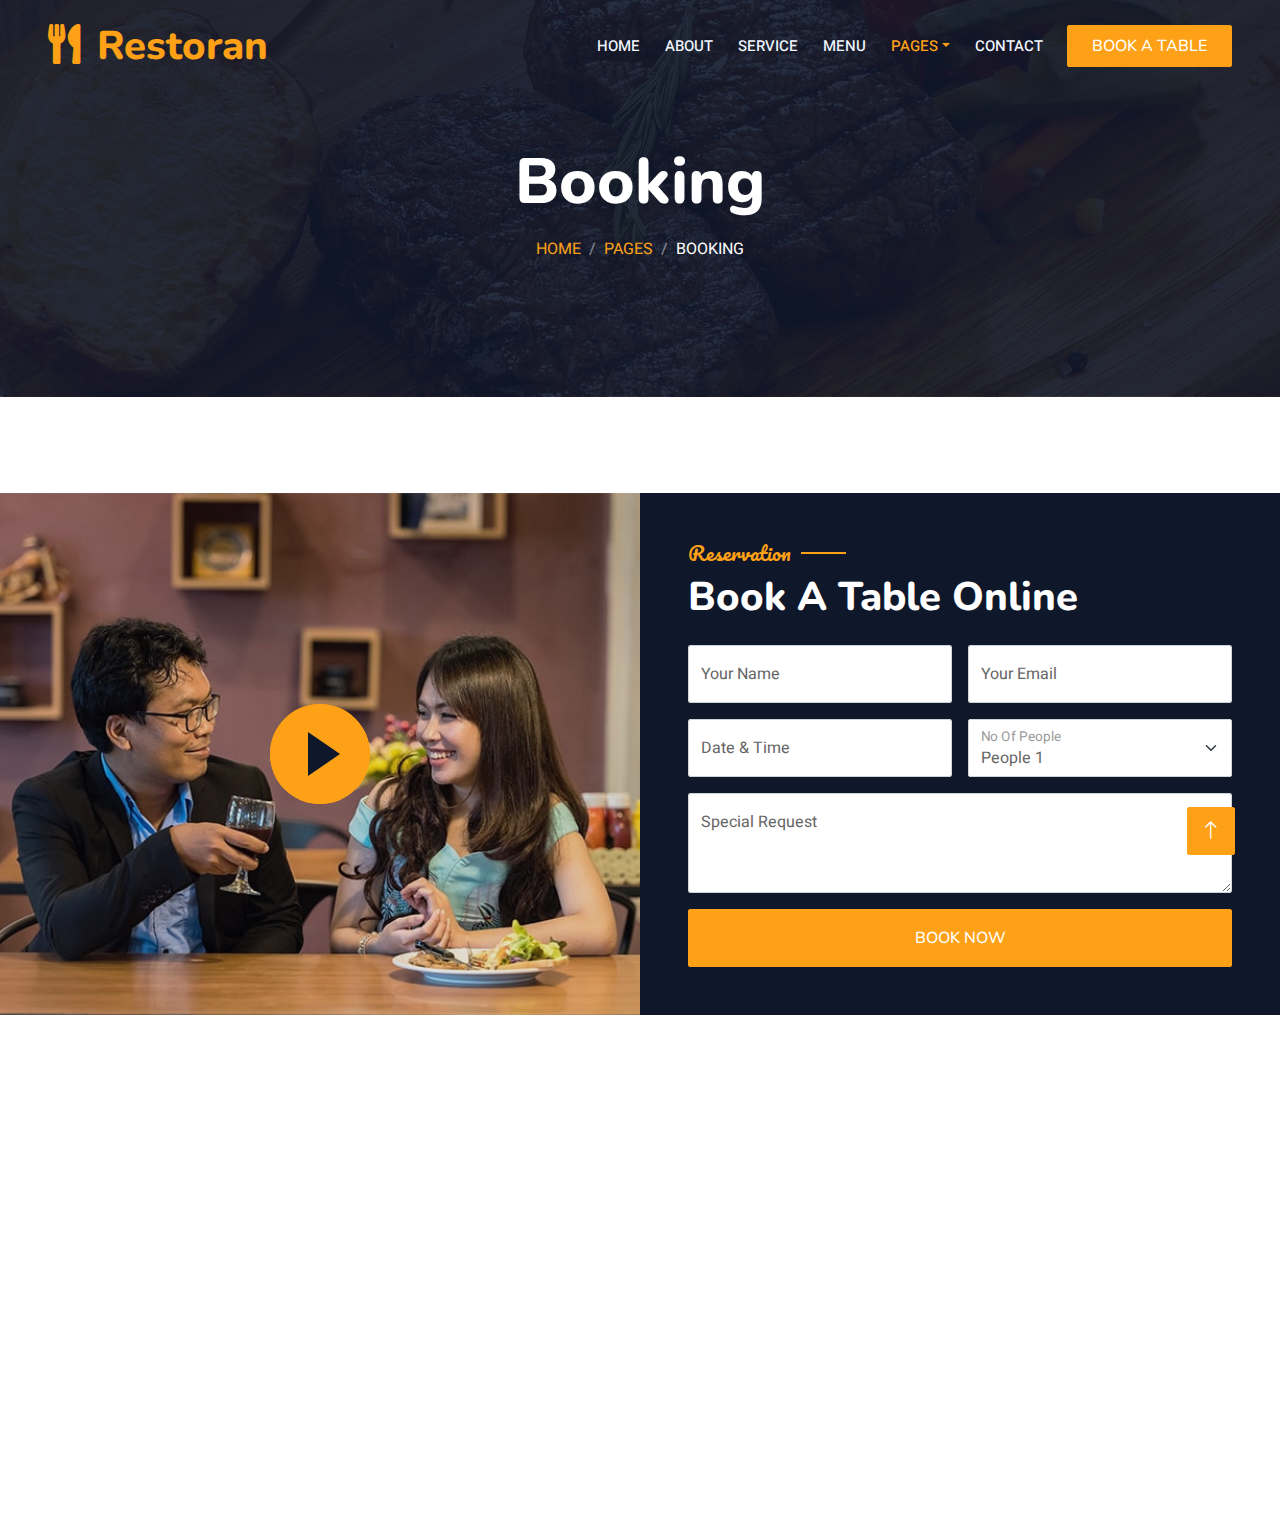
<file: booking.html>
<!DOCTYPE html>
<html lang="en">

<head>
    <meta charset="utf-8">
    <title>Restoran - Bootstrap Restaurant Template</title>
    <meta content="width=device-width, initial-scale=1.0" name="viewport">
    <meta content="" name="keywords">
    <meta content="" name="description">

    <!-- Favicon -->
    <link href="img/favicon.ico" rel="icon">

    <!-- Google Web Fonts -->
    <link rel="preconnect" href="https://fonts.googleapis.com">
    <link rel="preconnect" href="https://fonts.gstatic.com" crossorigin>
    <link href="https://fonts.googleapis.com/css2?family=Heebo:wght@400;500;600&family=Nunito:wght@600;700;800&family=Pacifico&display=swap" rel="stylesheet">

    <!-- Icon Font Stylesheet -->
    <link href="https://cdnjs.cloudflare.com/ajax/libs/font-awesome/5.10.0/css/all.min.css" rel="stylesheet">
    <link href="https://cdn.jsdelivr.net/npm/bootstrap-icons@1.4.1/font/bootstrap-icons.css" rel="stylesheet">

    <!-- Libraries Stylesheet -->
    <link href="lib/animate/animate.min.css" rel="stylesheet">
    <link href="lib/owlcarousel/assets/owl.carousel.min.css" rel="stylesheet">
    <link href="lib/tempusdominus/css/tempusdominus-bootstrap-4.min.css" rel="stylesheet" />

    <!-- Customized Bootstrap Stylesheet -->
    <link href="css/bootstrap.min.css" rel="stylesheet">

    <!-- Template Stylesheet -->
    <link href="css/style.css" rel="stylesheet">
</head>

<body>
    <div class="container-xxl bg-white p-0">
        <!-- Spinner Start -->
        <div id="spinner" class="show bg-white position-fixed translate-middle w-100 vh-100 top-50 start-50 d-flex align-items-center justify-content-center">
            <div class="spinner-border text-primary" style="width: 3rem; height: 3rem;" role="status">
                <span class="sr-only">Loading...</span>
            </div>
        </div>
        <!-- Spinner End -->


        <!-- Navbar & Hero Start -->
        <div class="container-xxl position-relative p-0">
            <nav class="navbar navbar-expand-lg navbar-dark bg-dark px-4 px-lg-5 py-3 py-lg-0">
                <a href="" class="navbar-brand p-0">
                    <h1 class="text-primary m-0"><i class="fa fa-utensils me-3"></i>Restoran</h1>
                    <!-- <img src="img/logo.png" alt="Logo"> -->
                </a>
                <button class="navbar-toggler" type="button" data-bs-toggle="collapse" data-bs-target="#navbarCollapse">
                    <span class="fa fa-bars"></span>
                </button>
                <div class="collapse navbar-collapse" id="navbarCollapse">
                    <div class="navbar-nav ms-auto py-0 pe-4">
                        <a href="index.html" class="nav-item nav-link">Home</a>
                        <a href="about.html" class="nav-item nav-link">About</a>
                        <a href="service.html" class="nav-item nav-link">Service</a>
                        <a href="menu.html" class="nav-item nav-link">Menu</a>
                        <div class="nav-item dropdown">
                            <a href="#" class="nav-link dropdown-toggle active" data-bs-toggle="dropdown">Pages</a>
                            <div class="dropdown-menu m-0">
                                <a href="booking.html" class="dropdown-item active">Booking</a>
                                <a href="team.html" class="dropdown-item">Our Team</a>
                                <a href="testimonial.html" class="dropdown-item">Testimonial</a>
                            </div>
                        </div>
                        <a href="contact.html" class="nav-item nav-link">Contact</a>
                    </div>
                    <a href="" class="btn btn-primary py-2 px-4">Book A Table</a>
                </div>
            </nav>

            <div class="container-xxl py-5 bg-dark hero-header mb-5">
                <div class="container text-center my-5 pt-5 pb-4">
                    <h1 class="display-3 text-white mb-3 animated slideInDown">Booking</h1>
                    <nav aria-label="breadcrumb">
                        <ol class="breadcrumb justify-content-center text-uppercase">
                            <li class="breadcrumb-item"><a href="#">Home</a></li>
                            <li class="breadcrumb-item"><a href="#">Pages</a></li>
                            <li class="breadcrumb-item text-white active" aria-current="page">Booking</li>
                        </ol>
                    </nav>
                </div>
            </div>
        </div>
        <!-- Navbar & Hero End -->


        <!-- Reservation Start -->
        <div class="container-xxl py-5 px-0 wow fadeInUp" data-wow-delay="0.1s">
            <div class="row g-0">
                <div class="col-md-6">
                    <div class="video">
                        <button type="button" class="btn-play" data-bs-toggle="modal" data-src="https://www.youtube.com/embed/DWRcNpR6Kdc" data-bs-target="#videoModal">
                            <span></span>
                        </button>
                    </div>
                </div>
                <div class="col-md-6 bg-dark d-flex align-items-center">
                    <div class="p-5 wow fadeInUp" data-wow-delay="0.2s">
                        <h5 class="section-title ff-secondary text-start text-primary fw-normal">Reservation</h5>
                        <h1 class="text-white mb-4">Book A Table Online</h1>
                        <form>
                            <div class="row g-3">
                                <div class="col-md-6">
                                    <div class="form-floating">
                                        <input type="text" class="form-control" id="name" placeholder="Your Name">
                                        <label for="name">Your Name</label>
                                    </div>
                                </div>
                                <div class="col-md-6">
                                    <div class="form-floating">
                                        <input type="email" class="form-control" id="email" placeholder="Your Email">
                                        <label for="email">Your Email</label>
                                    </div>
                                </div>
                                <div class="col-md-6">
                                    <div class="form-floating date" id="date3" data-target-input="nearest">
                                        <input type="text" class="form-control datetimepicker-input" id="datetime" placeholder="Date & Time" data-target="#date3" data-toggle="datetimepicker" />
                                        <label for="datetime">Date & Time</label>
                                    </div>
                                </div>
                                <div class="col-md-6">
                                    <div class="form-floating">
                                        <select class="form-select" id="select1">
                                          <option value="1">People 1</option>
                                          <option value="2">People 2</option>
                                          <option value="3">People 3</option>
                                        </select>
                                        <label for="select1">No Of People</label>
                                      </div>
                                </div>
                                <div class="col-12">
                                    <div class="form-floating">
                                        <textarea class="form-control" placeholder="Special Request" id="message" style="height: 100px"></textarea>
                                        <label for="message">Special Request</label>
                                    </div>
                                </div>
                                <div class="col-12">
                                    <button class="btn btn-primary w-100 py-3" type="submit">Book Now</button>
                                </div>
                            </div>
                        </form>
                    </div>
                </div>
            </div>
        </div>

        <div class="modal fade" id="videoModal" tabindex="-1" aria-labelledby="exampleModalLabel" aria-hidden="true">
            <div class="modal-dialog">
                <div class="modal-content rounded-0">
                    <div class="modal-header">
                        <h5 class="modal-title" id="exampleModalLabel">Youtube Video</h5>
                        <button type="button" class="btn-close" data-bs-dismiss="modal" aria-label="Close"></button>
                    </div>
                    <div class="modal-body">
                        <!-- 16:9 aspect ratio -->
                        <div class="ratio ratio-16x9">
                            <iframe class="embed-responsive-item" src="" id="video" allowfullscreen allowscriptaccess="always"
                                allow="autoplay"></iframe>
                        </div>
                    </div>
                </div>
            </div>
        </div>
        <!-- Reservation Start -->
        

        <!-- Footer Start -->
        <div class="container-fluid bg-dark text-light footer pt-5 mt-5 wow fadeIn" data-wow-delay="0.1s">
            <div class="container py-5">
                <div class="row g-5">
                    <div class="col-lg-3 col-md-6">
                        <h4 class="section-title ff-secondary text-start text-primary fw-normal mb-4">Company</h4>
                        <a class="btn btn-link" href="">About Us</a>
                        <a class="btn btn-link" href="">Contact Us</a>
                        <a class="btn btn-link" href="">Reservation</a>
                        <a class="btn btn-link" href="">Privacy Policy</a>
                        <a class="btn btn-link" href="">Terms & Condition</a>
                    </div>
                    <div class="col-lg-3 col-md-6">
                        <h4 class="section-title ff-secondary text-start text-primary fw-normal mb-4">Contact</h4>
                        <p class="mb-2"><i class="fa fa-map-marker-alt me-3"></i>123 Street, New York, USA</p>
                        <p class="mb-2"><i class="fa fa-phone-alt me-3"></i>+012 345 67890</p>
                        <p class="mb-2"><i class="fa fa-envelope me-3"></i>info@example.com</p>
                        <div class="d-flex pt-2">
                            <a class="btn btn-outline-light btn-social" href=""><i class="fab fa-twitter"></i></a>
                            <a class="btn btn-outline-light btn-social" href=""><i class="fab fa-facebook-f"></i></a>
                            <a class="btn btn-outline-light btn-social" href=""><i class="fab fa-youtube"></i></a>
                            <a class="btn btn-outline-light btn-social" href=""><i class="fab fa-linkedin-in"></i></a>
                        </div>
                    </div>
                    <div class="col-lg-3 col-md-6">
                        <h4 class="section-title ff-secondary text-start text-primary fw-normal mb-4">Opening</h4>
                        <h5 class="text-light fw-normal">Monday - Saturday</h5>
                        <p>09AM - 09PM</p>
                        <h5 class="text-light fw-normal">Sunday</h5>
                        <p>10AM - 08PM</p>
                    </div>
                    <div class="col-lg-3 col-md-6">
                        <h4 class="section-title ff-secondary text-start text-primary fw-normal mb-4">Newsletter</h4>
                        <p>Dolor amet sit justo amet elitr clita ipsum elitr est.</p>
                        <div class="position-relative mx-auto" style="max-width: 400px;">
                            <input class="form-control border-primary w-100 py-3 ps-4 pe-5" type="text" placeholder="Your email">
                            <button type="button" class="btn btn-primary py-2 position-absolute top-0 end-0 mt-2 me-2">SignUp</button>
                        </div>
                    </div>
                </div>
            </div>
            <div class="container">
                <div class="copyright">
                    <div class="row">
                        <div class="col-md-6 text-center text-md-start mb-3 mb-md-0">
                            &copy; <a class="border-bottom" href="#">Your Site Name</a>, All Right Reserved. 
							
							<!--/*** This template is free as long as you keep the footer author’s credit link/attribution link/backlink. If you'd like to use the template without the footer author’s credit link/attribution link/backlink, you can purchase the Credit Removal License from "https://htmlcodex.com/credit-removal". Thank you for your support. ***/-->
							Designed By <a class="border-bottom" href="https://htmlcodex.com">HTML Codex</a>
                        </div>
                        <div class="col-md-6 text-center text-md-end">
                            <div class="footer-menu">
                                <a href="">Home</a>
                                <a href="">Cookies</a>
                                <a href="">Help</a>
                                <a href="">FQAs</a>
                            </div>
                        </div>
                    </div>
                </div>
            </div>
        </div>
        <!-- Footer End -->


        <!-- Back to Top -->
        <a href="#" class="btn btn-lg btn-primary btn-lg-square back-to-top"><i class="bi bi-arrow-up"></i></a>
    </div>

    <!-- JavaScript Libraries -->
    <script src="https://code.jquery.com/jquery-3.4.1.min.js"></script>
    <script src="https://cdn.jsdelivr.net/npm/bootstrap@5.0.0/dist/js/bootstrap.bundle.min.js"></script>
    <script src="lib/wow/wow.min.js"></script>
    <script src="lib/easing/easing.min.js"></script>
    <script src="lib/waypoints/waypoints.min.js"></script>
    <script src="lib/counterup/counterup.min.js"></script>
    <script src="lib/owlcarousel/owl.carousel.min.js"></script>
    <script src="lib/tempusdominus/js/moment.min.js"></script>
    <script src="lib/tempusdominus/js/moment-timezone.min.js"></script>
    <script src="lib/tempusdominus/js/tempusdominus-bootstrap-4.min.js"></script>

    <!-- Template Javascript -->
    <script src="js/main.js"></script>
</body>

</html>
</file>
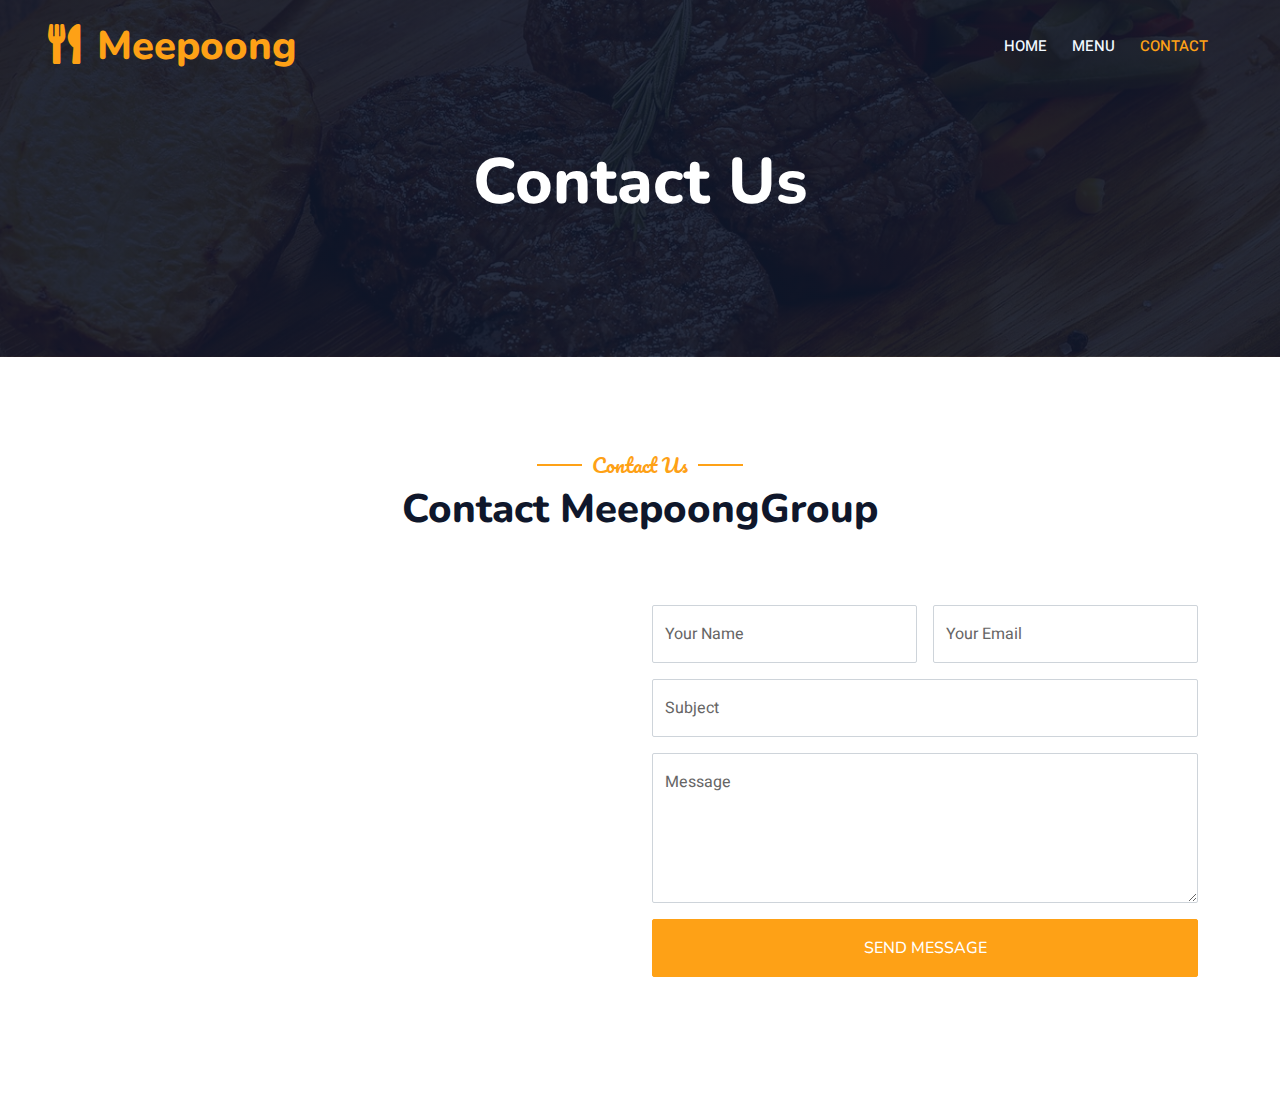
<file: contact.html>
<!DOCTYPE html>
<html lang="en">

<head>
    <meta charset="utf-8">
    <title>Meepoong Manage Restaurant</title>
    <meta content="width=device-width, initial-scale=1.0" name="viewport">
    <meta content="" name="keywords">
    <meta content="" name="description">

    <!-- Favicon -->
    <link href="img/favicon.ico" rel="icon">

    <!-- Google Web Fonts -->
    <link rel="preconnect" href="https://fonts.googleapis.com">
    <link rel="preconnect" href="https://fonts.gstatic.com" crossorigin>
    <link href="https://fonts.googleapis.com/css2?family=Heebo:wght@400;500;600&family=Nunito:wght@600;700;800&family=Pacifico&display=swap" rel="stylesheet">

    <!-- Icon Font Stylesheet -->
    <link href="https://cdnjs.cloudflare.com/ajax/libs/font-awesome/5.10.0/css/all.min.css" rel="stylesheet">
    <link href="https://cdn.jsdelivr.net/npm/bootstrap-icons@1.4.1/font/bootstrap-icons.css" rel="stylesheet">

    <!-- Libraries Stylesheet -->
    <link href="lib/animate/animate.min.css" rel="stylesheet">
    <link href="lib/owlcarousel/assets/owl.carousel.min.css" rel="stylesheet">
    <link href="lib/tempusdominus/css/tempusdominus-bootstrap-4.min.css" rel="stylesheet" />

    <!-- Customized Bootstrap Stylesheet -->
    <link href="css/bootstrap.min.css" rel="stylesheet">

    <!-- Template Stylesheet -->
    <link href="css/style.css" rel="stylesheet">
</head>

<body>
    <div class="container-xxl bg-white p-0">
        <!-- Spinner Start -->
        <div id="spinner" class="show bg-white position-fixed translate-middle w-100 vh-100 top-50 start-50 d-flex align-items-center justify-content-center">
            <div class="spinner-border text-primary" style="width: 3rem; height: 3rem;" role="status">
                <span class="sr-only">Loading...</span>
            </div>
        </div>
        <!-- Spinner End -->


        <!-- Navbar & Hero Start -->
        <div class="container-xxl position-relative p-0">
            <nav class="navbar navbar-expand-lg navbar-dark bg-dark px-4 px-lg-5 py-3 py-lg-0">
                <a href="index.html" class="navbar-brand p-0">
                    <h1 class="text-primary m-0"><i class="fa fa-utensils me-3"></i>Meepoong</h1>
                    <!-- <img src="img/logo.png" alt="Logo"> -->
                </a>
                <button class="navbar-toggler" type="button" data-bs-toggle="collapse" data-bs-target="#navbarCollapse">
                    <span class="fa fa-bars"></span>
                </button>
                <div class="collapse navbar-collapse" id="navbarCollapse">
                    <div class="navbar-nav ms-auto py-0 pe-4">
                        <a href="index.html" class="nav-item nav-link">Home</a>
                        <!-- <a href="about.html" class="nav-item nav-link">About</a>
                        <a href="service.html" class="nav-item nav-link">Service</a> -->
                        <a href="menu.html" class="nav-item nav-link">Menu</a>
                        <!-- <div class="nav-item dropdown">
                            <a href="#" class="nav-link dropdown-toggle" data-bs-toggle="dropdown">Pages</a>
                            <div class="dropdown-menu m-0">
                                <a href="booking.html" class="dropdown-item">Booking</a>
                                <a href="team.html" class="dropdown-item">Our Team</a>
                                <a href="testimonial.html" class="dropdown-item">Testimonial</a>
                            </div>
                        </div> -->
                        <a href="contact.html" class="nav-item nav-link active">Contact</a>
                    </div>
                    <!-- <a href="" class="btn btn-primary py-2 px-4">Book A Table</a> -->
                </div>
            </nav>

            <div class="container-xxl py-5 bg-dark hero-header mb-5">
                <div class="container text-center my-5 pt-5 pb-4">
                    <h1 class="display-3 text-white mb-3 animated slideInDown">Contact Us</h1>
                    <nav aria-label="breadcrumb">
                        <!-- <ol class="breadcrumb justify-content-center text-uppercase">
                            <li class="breadcrumb-item"><a href="#">Home</a></li>
                            <li class="breadcrumb-item"><a href="#">Pages</a></li>
                            <li class="breadcrumb-item text-white active" aria-current="page">Contact</li>
                        </ol> -->
                    </nav>
                </div>
            </div>
        </div>
        <!-- Navbar & Hero End -->


        <!-- Contact Start -->
        <div class="container-xxl py-5">
            <div class="container">
                <div class="text-center wow fadeInUp" data-wow-delay="0.1s">
                    <h5 class="section-title ff-secondary text-center text-primary fw-normal">Contact Us</h5>
                    <h1 class="mb-5">Contact MeepoongGroup</h1>
                </div>
                <div class="row g-4">
                    <div class="col-12">
                        <!-- <div class="row gy-4">
                            <div class="col-md-4">
                                <h5 class="section-title ff-secondary fw-normal text-start text-primary">Booking</h5>
                                <p><i class="fa fa-envelope-open text-primary me-2"></i>book@example.com</p>
                            </div>
                            <div class="col-md-4">
                                <h5 class="section-title ff-secondary fw-normal text-start text-primary">General</h5>
                                <p><i class="fa fa-envelope-open text-primary me-2"></i>info@example.com</p>
                            </div>
                            <div class="col-md-4">
                                <h5 class="section-title ff-secondary fw-normal text-start text-primary">Technical</h5>
                                <p><i class="fa fa-envelope-open text-primary me-2"></i>tech@example.com</p>
                            </div>
                        </div> -->
                    </div>
                    <div class="col-md-6 wow fadeIn" data-wow-delay="0.1s">
                        <iframe class="position-relative rounded w-100 h-100"
                            src="https://www.google.com/maps/embed/v1/place?q=14.969838325808192%2C%20102.10206760536363&key=AIzaSyBF2vCc58AdmPaMap87VYg4mvRrvfrHS8E"
                            frameborder="0" style="min-height: 350px; border:0;" allowfullscreen="" aria-hidden="false"
                            tabindex="0"></iframe>
                    </div>
                    <div class="col-md-6">
                        <div class="wow fadeInUp" data-wow-delay="0.2s">
                            <form>
                                <div class="row g-3">
                                    <div class="col-md-6">
                                        <div class="form-floating">
                                            <input type="text" class="form-control" id="name" placeholder="Your Name">
                                            <label for="name">Your Name</label>
                                        </div>
                                    </div>
                                    <div class="col-md-6">
                                        <div class="form-floating">
                                            <input type="email" class="form-control" id="email" placeholder="Your Email">
                                            <label for="email">Your Email</label>
                                        </div>
                                    </div>
                                    <div class="col-12">
                                        <div class="form-floating">
                                            <input type="text" class="form-control" id="subject" placeholder="Subject">
                                            <label for="subject">Subject</label>
                                        </div>
                                    </div>
                                    <div class="col-12">
                                        <div class="form-floating">
                                            <textarea class="form-control" placeholder="Leave a message here" id="message" style="height: 150px"></textarea>
                                            <label for="message">Message</label>
                                        </div>
                                    </div>
                                    <div class="col-12">
                                        <button class="btn btn-primary w-100 py-3" type="submit">Send Message</button>
                                    </div>
                                </div>
                            </form>
                        </div>
                    </div>
                </div>
            </div>
        </div>
        <!-- Contact End -->


<!-- Footer Start -->
<div class="container-fluid bg-dark text-light footer pt-2 mt-5 wow fadeIn" data-wow-delay="0.1s">
    <a class="btn btn-dark" href="https://www.meepoong.com/">Meepoong Website</a>
    <div class="container ">
        
        <!-- <div class="row g-5">
            <div class="col-lg-3 col-md-6">
                <h4 class="section-title ff-secondary text-start text-primary fw-normal mb-4">Company</h4>
                <a class="btn btn-link" href="">About Us</a>
                <a class="btn btn-link" href="">Contact Us</a>
                <a class="btn btn-link" href="">Reservation</a>
                <a class="btn btn-link" href="">Privacy Policy</a>
                <a class="btn btn-link" href="">Terms & Condition</a>
            </div>
            <div class="col-lg-3 col-md-6">
                <h4 class="section-title ff-secondary text-start text-primary fw-normal mb-4">Contact</h4>
                <p class="mb-2"><i class="fa fa-map-marker-alt me-3"></i>123 Street, New York, USA</p>
                <p class="mb-2"><i class="fa fa-phone-alt me-3"></i>+012 345 67890</p>
                <p class="mb-2"><i class="fa fa-envelope me-3"></i>info@example.com</p>
                <div class="d-flex pt-2">
                    <a class="btn btn-outline-light btn-social" href=""><i class="fab fa-twitter"></i></a>
                    <a class="btn btn-outline-light btn-social" href=""><i class="fab fa-facebook-f"></i></a>
                    <a class="btn btn-outline-light btn-social" href=""><i class="fab fa-youtube"></i></a>
                    <a class="btn btn-outline-light btn-social" href=""><i class="fab fa-linkedin-in"></i></a>
                </div>
            </div>
            <div class="col-lg-3 col-md-6">
                <h4 class="section-title ff-secondary text-start text-primary fw-normal mb-4">Opening</h4>
                <h5 class="text-light fw-normal">Monday - Saturday</h5>
                <p>09AM - 09PM</p>
                <h5 class="text-light fw-normal">Sunday</h5>
                <p>10AM - 08PM</p>
            </div>
            <div class="col-lg-3 col-md-6">
                <h4 class="section-title ff-secondary text-start text-primary fw-normal mb-4">Newsletter</h4>
                <p>Dolor amet sit justo amet elitr clita ipsum elitr est.</p>
                <div class="position-relative mx-auto" style="max-width: 400px;">
                    <input class="form-control border-primary w-100 py-3 ps-4 pe-5" type="text" placeholder="Your email">
                    <button type="button" class="btn btn-primary py-2 position-absolute top-0 end-0 mt-2 me-2">SignUp</button>
                </div>
            </div>
        </div> -->
    </div>
    <!-- <div class="container">
        <div class="copyright">
            <div class="row">
                <div class="col-md-6 text-center text-md-start mb-3 mb-md-0">
                    &copy; <a class="border-bottom" href="#">Your Site Name</a>, All Right Reserved.  -->
                    
                    <!--/*** This template is free as long as you keep the footer author’s credit link/attribution link/backlink. If you'd like to use the template without the footer author’s credit link/attribution link/backlink, you can purchase the Credit Removal License from "https://htmlcodex.com/credit-removal". Thank you for your support. ***/-->
                    <!-- Designed By <a class="border-bottom" href="https://htmlcodex.com">HTML Codex</a>
                </div>
                <div class="col-md-6 text-center text-md-end">
                    <div class="footer-menu">
                        <a href="">Home</a>
                        <a href="">Cookies</a>
                        <a href="">Help</a>
                        <a href="">FQAs</a>
                    </div>
                </div>
            </div>
        </div>
    </div>
</div> 
<!-- Footer End -->



        <!-- Back to Top -->
        <a href="#" class="btn btn-lg btn-primary btn-lg-square back-to-top"><i class="bi bi-arrow-up"></i></a>
    </div>

    <!-- JavaScript Libraries -->
    <script src="https://code.jquery.com/jquery-3.4.1.min.js"></script>
    <script src="https://cdn.jsdelivr.net/npm/bootstrap@5.0.0/dist/js/bootstrap.bundle.min.js"></script>
    <script src="lib/wow/wow.min.js"></script>
    <script src="lib/easing/easing.min.js"></script>
    <script src="lib/waypoints/waypoints.min.js"></script>
    <script src="lib/counterup/counterup.min.js"></script>
    <script src="lib/owlcarousel/owl.carousel.min.js"></script>
    <script src="lib/tempusdominus/js/moment.min.js"></script>
    <script src="lib/tempusdominus/js/moment-timezone.min.js"></script>
    <script src="lib/tempusdominus/js/tempusdominus-bootstrap-4.min.js"></script>

    <!-- Template Javascript -->
    <script src="js/main.js"></script>
</body>

</html>
</file>
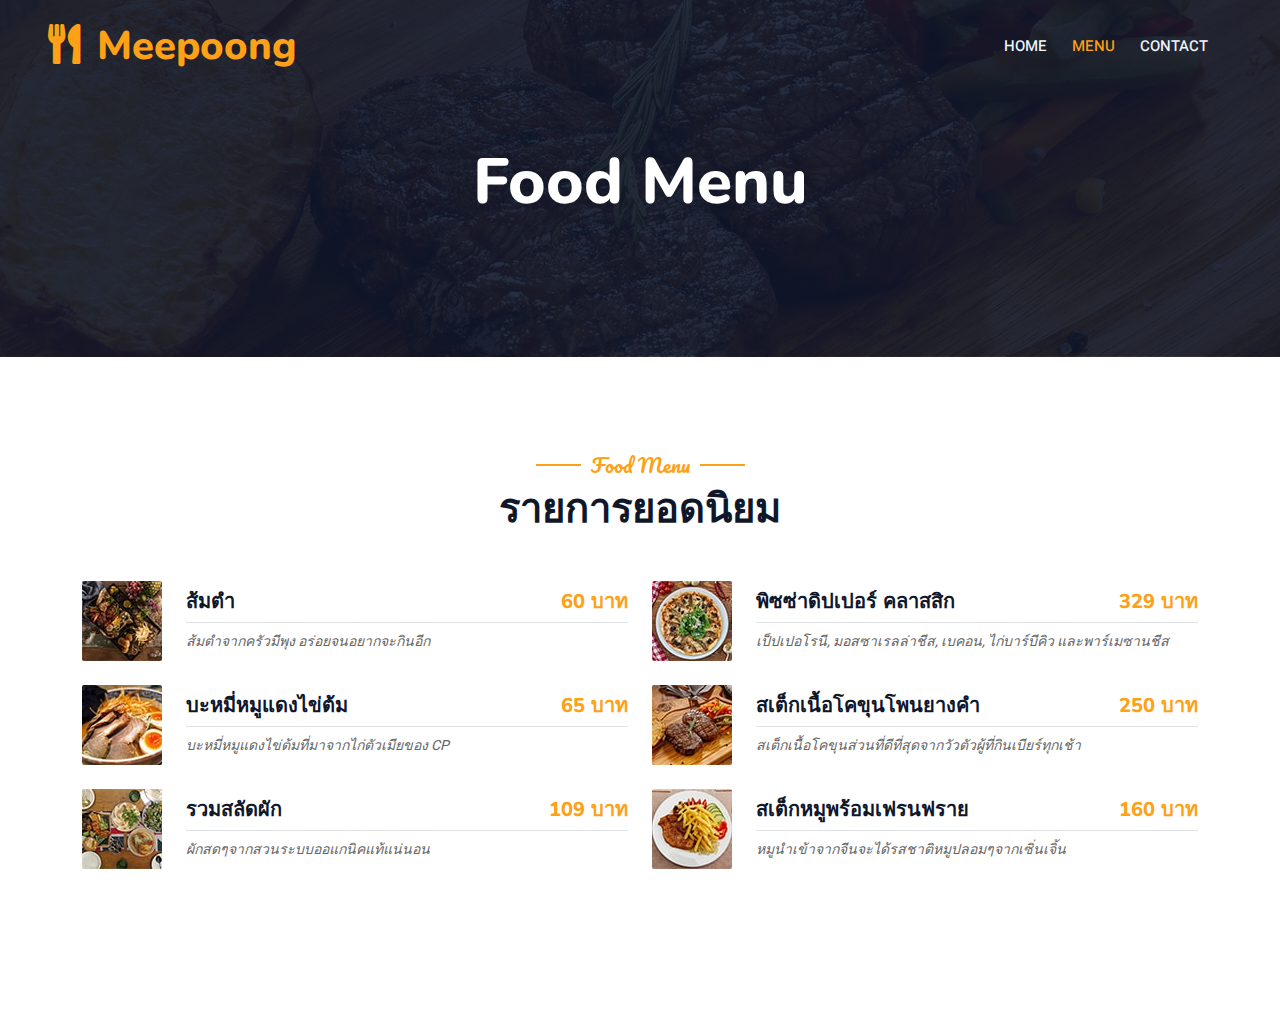
<file: menu.html>
<!DOCTYPE html>
<html lang="en">

<head>
    <meta charset="utf-8">
    <title>Meepoong Manage Restaurant</title>
    <meta content="width=device-width, initial-scale=1.0" name="viewport">
    <meta content="" name="keywords">
    <meta content="" name="description">

    <!-- Favicon -->
    <link href="img/favicon.ico" rel="icon">

    <!-- Google Web Fonts -->
    <link rel="preconnect" href="https://fonts.googleapis.com">
    <link rel="preconnect" href="https://fonts.gstatic.com" crossorigin>
    <link href="https://fonts.googleapis.com/css2?family=Heebo:wght@400;500;600&family=Nunito:wght@600;700;800&family=Pacifico&display=swap" rel="stylesheet">

    <!-- Icon Font Stylesheet -->
    <link href="https://cdnjs.cloudflare.com/ajax/libs/font-awesome/5.10.0/css/all.min.css" rel="stylesheet">
    <link href="https://cdn.jsdelivr.net/npm/bootstrap-icons@1.4.1/font/bootstrap-icons.css" rel="stylesheet">

    <!-- Libraries Stylesheet -->
    <link href="lib/animate/animate.min.css" rel="stylesheet">
    <link href="lib/owlcarousel/assets/owl.carousel.min.css" rel="stylesheet">
    <link href="lib/tempusdominus/css/tempusdominus-bootstrap-4.min.css" rel="stylesheet" />

    <!-- Customized Bootstrap Stylesheet -->
    <link href="css/bootstrap.min.css" rel="stylesheet">

    <!-- Template Stylesheet -->
    <link href="css/style.css" rel="stylesheet">
</head>

<body>
    <div class="container-xxl bg-white p-0">
        <!-- Spinner Start -->
        <div id="spinner" class="show bg-white position-fixed translate-middle w-100 vh-100 top-50 start-50 d-flex align-items-center justify-content-center">
            <div class="spinner-border text-primary" style="width: 3rem; height: 3rem;" role="status">
                <span class="sr-only">Loading...</span>
            </div>
        </div>
        <!-- Spinner End -->


        <!-- Navbar & Hero Start -->
        <div class="container-xxl position-relative p-0">
            <nav class="navbar navbar-expand-lg navbar-dark bg-dark px-4 px-lg-5 py-3 py-lg-0">
                <a href="index.html" class="navbar-brand p-0">
                    <h1 class="text-primary m-0"><i class="fa fa-utensils me-3"></i>Meepoong</h1>
                    <!-- <img src="img/logo.png" alt="Logo"> -->
                </a>
                <button class="navbar-toggler" type="button" data-bs-toggle="collapse" data-bs-target="#navbarCollapse">
                    <span class="fa fa-bars"></span>
                </button>
                <div class="collapse navbar-collapse" id="navbarCollapse">
                    <div class="navbar-nav ms-auto py-0 pe-4">
                        <a href="index.html" class="nav-item nav-link">Home</a>
                        <!-- <a href="about.html" class="nav-item nav-link">About</a>
                        <a href="service.html" class="nav-item nav-link">Service</a> -->
                        <a href="menu.html" class="nav-item nav-link active">Menu</a>
                        <!-- <div class="nav-item dropdown">
                            <a href="#" class="nav-link dropdown-toggle" data-bs-toggle="dropdown">Pages</a>
                            <div class="dropdown-menu m-0">
                                <a href="booking.html" class="dropdown-item">Booking</a>
                                <a href="team.html" class="dropdown-item">Our Team</a>
                                <a href="testimonial.html" class="dropdown-item">Testimonial</a>
                            </div>
                        </div> -->
                        <a href="contact.html" class="nav-item nav-link">Contact</a>
                    </div>
                    <!-- <a href="" class="btn btn-primary py-2 px-4">Book A Table</a> -->
                </div>
            </nav>

            <div class="container-xxl py-5 bg-dark hero-header mb-5">
                <div class="container text-center my-5 pt-5 pb-4">
                    <h1 class="display-3 text-white mb-3 animated slideInDown">Food Menu</h1>
                    <nav aria-label="breadcrumb">
                        <!-- <ol class="breadcrumb justify-content-center text-uppercase">
                            <li class="breadcrumb-item"><a href="#">Home</a></li>
                            <li class="breadcrumb-item"><a href="#">Pages</a></li>
                            <li class="breadcrumb-item text-white active" aria-current="page">Menu</li>
                        </ol> -->
                    </nav>
                </div>
            </div>
        </div>
        <!-- Navbar & Hero End -->


        <!-- Menu Start -->
        <div class="container-xxl py-5">
            <div class="container">
                <div class="text-center wow fadeInUp" data-wow-delay="0.1s">
                    <h5 class="section-title ff-secondary text-center text-primary fw-normal">Food Menu</h5>
                    <h1 class="mb-5">รายการยอดนิยม</h1>
                </div>
                <div class="tab-class text-center wow fadeInUp" data-wow-delay="0.1s">
                    <!-- <ul class="nav nav-pills d-inline-flex justify-content-center border-bottom mb-5">
                        <li class="nav-item">
                            <a class="d-flex align-items-center text-start mx-3 ms-0 pb-3 active" data-bs-toggle="pill" href="#tab-1">
                                <i class="fa fa-coffee fa-2x text-primary"></i>
                                <div class="ps-3">
                                    <small class="text-body">Popular</small>
                                    <h6 class="mt-n1 mb-0">Breakfast</h6>
                                </div>
                            </a>
                        </li>
                        <li class="nav-item">
                            <a class="d-flex align-items-center text-start mx-3 pb-3" data-bs-toggle="pill" href="#tab-2">
                                <i class="fa fa-hamburger fa-2x text-primary"></i>
                                <div class="ps-3">
                                    <small class="text-body">Special</small>
                                    <h6 class="mt-n1 mb-0">Launch</h6>
                                </div>
                            </a>
                        </li>
                        <li class="nav-item">
                            <a class="d-flex align-items-center text-start mx-3 me-0 pb-3" data-bs-toggle="pill" href="#tab-3">
                                <i class="fa fa-utensils fa-2x text-primary"></i>
                                <div class="ps-3">
                                    <small class="text-body">Lovely</small>
                                    <h6 class="mt-n1 mb-0">Dinner</h6>
                                </div>
                            </a>
                        </li>
                    </ul> -->
                    <div class="tab-content">
                        <div id="tab-1" class="tab-pane fade show p-0 active">
                            <div class="row g-4">
                                <div class="col-lg-6">
                                    <div class="d-flex align-items-center">
                                        <img class="flex-shrink-0 img-fluid rounded" src="img/menu-1.jpg" alt="" style="width: 80px;">
                                        <div class="w-100 d-flex flex-column text-start ps-4">
                                            <h5 class="d-flex justify-content-between border-bottom pb-2">
                                                <span>ส้มตำ</span>
                                                <span class="text-primary">60 บาท</span>
                                            </h5>
                                            <small class="fst-italic">ส้มตำจากครัวมีพุง อร่อยจนอยากจะกินอีก</small>
                                        </div>
                                    </div>
                                </div>
                                <div class="col-lg-6">
                                    <div class="d-flex align-items-center">
                                        <img class="flex-shrink-0 img-fluid rounded" src="img/menu-3.jpg" alt="" style="width: 80px;">
                                        <div class="w-100 d-flex flex-column text-start ps-4">
                                            <h5 class="d-flex justify-content-between border-bottom pb-2">
                                                <span>พิซซ่าดิปเปอร์ คลาสสิก</span>
                                                <span class="text-primary">329 บาท</span>
                                            </h5>
                                            <small class="fst-italic">เป็ปเปอโรนี, มอสซาเรลล่าชีส, เบคอน, ไก่บาร์บีคิว และพาร์เมซานชีส</small>
                                        </div>
                                    </div>
                                </div>
                                <div class="col-lg-6">
                                    <div class="d-flex align-items-center">
                                        <img class="flex-shrink-0 img-fluid rounded" src="img/menu-2.jpg" alt="" style="width: 80px;">
                                        <div class="w-100 d-flex flex-column text-start ps-4">
                                            <h5 class="d-flex justify-content-between border-bottom pb-2">
                                                <span>บะหมี่หมูแดงไข่ต้ม</span>
                                                <span class="text-primary">65 บาท</span>
                                            </h5>
                                            <small class="fst-italic">บะหมี่หมูแดงไข่ต้มที่มาจากไก่ตัวเมียของ CP</small>
                                        </div>
                                    </div>
                                </div>
                                <div class="col-lg-6">
                                    <div class="d-flex align-items-center">
                                        <img class="flex-shrink-0 img-fluid rounded" src="img/menu-4.jpg" alt="" style="width: 80px;">
                                        <div class="w-100 d-flex flex-column text-start ps-4">
                                            <h5 class="d-flex justify-content-between border-bottom pb-2">
                                                <span>สเต็กเนื้อโคขุนโพนยางคำ</span>
                                                <span class="text-primary">250 บาท</span>
                                            </h5>
                                            <small class="fst-italic">สเต็กเนื้อโคขุนส่วนที่ดีที่สุดจากวัวตัวผู้ที่กินเบียร์ทุกเช้า</small>
                                        </div>
                                    </div>
                                </div>
                                <div class="col-lg-6">
                                    <div class="d-flex align-items-center">
                                        <img class="flex-shrink-0 img-fluid rounded" src="img/menu-5.jpg" alt="" style="width: 80px;">
                                        <div class="w-100 d-flex flex-column text-start ps-4">
                                            <h5 class="d-flex justify-content-between border-bottom pb-2">
                                                <span>รวมสลัดผัก</span>
                                                <span class="text-primary">109 บาท</span>
                                            </h5>
                                            <small class="fst-italic">ผักสดๆจากสวนระบบออแกนิคแท้แน่นอน</small>
                                        </div>
                                    </div>
                                </div>
                                <div class="col-lg-6">
                                    <div class="d-flex align-items-center">
                                        <img class="flex-shrink-0 img-fluid rounded" src="img/menu-6.jpg" alt="" style="width: 80px;">
                                        <div class="w-100 d-flex flex-column text-start ps-4">
                                            <h5 class="d-flex justify-content-between border-bottom pb-2">
                                                <span>สเต็กหมูพร้อมเฟรนฟราย</span>
                                                <span class="text-primary">160 บาท</span>
                                            </h5>
                                            <small class="fst-italic">หมูนำเข้าจากจีนจะได้รสชาติหมูปลอมๆจากเซิ่นเจิ้น</small>
                                        </div>
                                    </div>
                                </div>
                                <!-- <div class="col-lg-6">
                                    <div class="d-flex align-items-center">
                                        <img class="flex-shrink-0 img-fluid rounded" src="img/menu-7.jpg" alt="" style="width: 80px;">
                                        <div class="w-100 d-flex flex-column text-start ps-4">
                                            <h5 class="d-flex justify-content-between border-bottom pb-2">
                                                <span>Chicken Burger</span>
                                                <span class="text-primary">$115</span>
                                            </h5>
                                            <small class="fst-italic">Ipsum ipsum clita erat amet dolor justo diam</small>
                                        </div>
                                    </div>
                                </div>
                                <div class="col-lg-6">
                                    <div class="d-flex align-items-center">
                                        <img class="flex-shrink-0 img-fluid rounded" src="img/menu-8.jpg" alt="" style="width: 80px;">
                                        <div class="w-100 d-flex flex-column text-start ps-4">
                                            <h5 class="d-flex justify-content-between border-bottom pb-2">
                                                <span>Chicken Burger</span>
                                                <span class="text-primary">$115</span>
                                            </h5>
                                            <small class="fst-italic">Ipsum ipsum clita erat amet dolor justo diam</small>
                                        </div>
                                    </div>
                                </div> -->
                            </div>
                        </div>
                        <div id="tab-2" class="tab-pane fade show p-0">
                            <div class="row g-4">
                                <div class="col-lg-6">
                                    <div class="d-flex align-items-center">
                                        <img class="flex-shrink-0 img-fluid rounded" src="img/menu-1.jpg" alt="" style="width: 80px;">
                                        <div class="w-100 d-flex flex-column text-start ps-4">
                                            <h5 class="d-flex justify-content-between border-bottom pb-2">
                                                <span>Chicken Burger</span>
                                                <span class="text-primary">$115</span>
                                            </h5>
                                            <small class="fst-italic">Ipsum ipsum clita erat amet dolor justo diam</small>
                                        </div>
                                    </div>
                                </div>
                                <div class="col-lg-6">
                                    <div class="d-flex align-items-center">
                                        <img class="flex-shrink-0 img-fluid rounded" src="img/menu-2.jpg" alt="" style="width: 80px;">
                                        <div class="w-100 d-flex flex-column text-start ps-4">
                                            <h5 class="d-flex justify-content-between border-bottom pb-2">
                                                <span>Chicken Burger</span>
                                                <span class="text-primary">$115</span>
                                            </h5>
                                            <small class="fst-italic">Ipsum ipsum clita erat amet dolor justo diam</small>
                                        </div>
                                    </div>
                                </div>
                                <div class="col-lg-6">
                                    <div class="d-flex align-items-center">
                                        <img class="flex-shrink-0 img-fluid rounded" src="img/menu-3.jpg" alt="" style="width: 80px;">
                                        <div class="w-100 d-flex flex-column text-start ps-4">
                                            <h5 class="d-flex justify-content-between border-bottom pb-2">
                                                <span>Chicken Burger</span>
                                                <span class="text-primary">$115</span>
                                            </h5>
                                            <small class="fst-italic">Ipsum ipsum clita erat amet dolor justo diam</small>
                                        </div>
                                    </div>
                                </div>
                                <div class="col-lg-6">
                                    <div class="d-flex align-items-center">
                                        <img class="flex-shrink-0 img-fluid rounded" src="img/menu-4.jpg" alt="" style="width: 80px;">
                                        <div class="w-100 d-flex flex-column text-start ps-4">
                                            <h5 class="d-flex justify-content-between border-bottom pb-2">
                                                <span>Chicken Burger</span>
                                                <span class="text-primary">$115</span>
                                            </h5>
                                            <small class="fst-italic">Ipsum ipsum clita erat amet dolor justo diam</small>
                                        </div>
                                    </div>
                                </div>
                                <div class="col-lg-6">
                                    <div class="d-flex align-items-center">
                                        <img class="flex-shrink-0 img-fluid rounded" src="img/menu-5.jpg" alt="" style="width: 80px;">
                                        <div class="w-100 d-flex flex-column text-start ps-4">
                                            <h5 class="d-flex justify-content-between border-bottom pb-2">
                                                <span>Chicken Burger</span>
                                                <span class="text-primary">$115</span>
                                            </h5>
                                            <small class="fst-italic">Ipsum ipsum clita erat amet dolor justo diam</small>
                                        </div>
                                    </div>
                                </div>
                                <div class="col-lg-6">
                                    <div class="d-flex align-items-center">
                                        <img class="flex-shrink-0 img-fluid rounded" src="img/menu-6.jpg" alt="" style="width: 80px;">
                                        <div class="w-100 d-flex flex-column text-start ps-4">
                                            <h5 class="d-flex justify-content-between border-bottom pb-2">
                                                <span>Chicken Burger</span>
                                                <span class="text-primary">$115</span>
                                            </h5>
                                            <small class="fst-italic">Ipsum ipsum clita erat amet dolor justo diam</small>
                                        </div>
                                    </div>
                                </div>
                                <div class="col-lg-6">
                                    <div class="d-flex align-items-center">
                                        <img class="flex-shrink-0 img-fluid rounded" src="img/menu-7.jpg" alt="" style="width: 80px;">
                                        <div class="w-100 d-flex flex-column text-start ps-4">
                                            <h5 class="d-flex justify-content-between border-bottom pb-2">
                                                <span>Chicken Burger</span>
                                                <span class="text-primary">$115</span>
                                            </h5>
                                            <small class="fst-italic">Ipsum ipsum clita erat amet dolor justo diam</small>
                                        </div>
                                    </div>
                                </div>
                                <div class="col-lg-6">
                                    <div class="d-flex align-items-center">
                                        <img class="flex-shrink-0 img-fluid rounded" src="img/menu-8.jpg" alt="" style="width: 80px;">
                                        <div class="w-100 d-flex flex-column text-start ps-4">
                                            <h5 class="d-flex justify-content-between border-bottom pb-2">
                                                <span>Chicken Burger</span>
                                                <span class="text-primary">$115</span>
                                            </h5>
                                            <small class="fst-italic">Ipsum ipsum clita erat amet dolor justo diam</small>
                                        </div>
                                    </div>
                                </div>
                            </div>
                        </div>
                        <div id="tab-3" class="tab-pane fade show p-0">
                            <div class="row g-4">
                                <div class="col-lg-6">
                                    <div class="d-flex align-items-center">
                                        <img class="flex-shrink-0 img-fluid rounded" src="img/menu-1.jpg" alt="" style="width: 80px;">
                                        <div class="w-100 d-flex flex-column text-start ps-4">
                                            <h5 class="d-flex justify-content-between border-bottom pb-2">
                                                <span>Chicken Burger</span>
                                                <span class="text-primary">$115</span>
                                            </h5>
                                            <small class="fst-italic">Ipsum ipsum clita erat amet dolor justo diam</small>
                                        </div>
                                    </div>
                                </div>
                                <div class="col-lg-6">
                                    <div class="d-flex align-items-center">
                                        <img class="flex-shrink-0 img-fluid rounded" src="img/menu-2.jpg" alt="" style="width: 80px;">
                                        <div class="w-100 d-flex flex-column text-start ps-4">
                                            <h5 class="d-flex justify-content-between border-bottom pb-2">
                                                <span>Chicken Burger</span>
                                                <span class="text-primary">$115</span>
                                            </h5>
                                            <small class="fst-italic">Ipsum ipsum clita erat amet dolor justo diam</small>
                                        </div>
                                    </div>
                                </div>
                                <div class="col-lg-6">
                                    <div class="d-flex align-items-center">
                                        <img class="flex-shrink-0 img-fluid rounded" src="img/menu-3.jpg" alt="" style="width: 80px;">
                                        <div class="w-100 d-flex flex-column text-start ps-4">
                                            <h5 class="d-flex justify-content-between border-bottom pb-2">
                                                <span>Chicken Burger</span>
                                                <span class="text-primary">$115</span>
                                            </h5>
                                            <small class="fst-italic">Ipsum ipsum clita erat amet dolor justo diam</small>
                                        </div>
                                    </div>
                                </div>
                                <div class="col-lg-6">
                                    <div class="d-flex align-items-center">
                                        <img class="flex-shrink-0 img-fluid rounded" src="img/menu-4.jpg" alt="" style="width: 80px;">
                                        <div class="w-100 d-flex flex-column text-start ps-4">
                                            <h5 class="d-flex justify-content-between border-bottom pb-2">
                                                <span>Chicken Burger</span>
                                                <span class="text-primary">$115</span>
                                            </h5>
                                            <small class="fst-italic">Ipsum ipsum clita erat amet dolor justo diam</small>
                                        </div>
                                    </div>
                                </div>
                                <div class="col-lg-6">
                                    <div class="d-flex align-items-center">
                                        <img class="flex-shrink-0 img-fluid rounded" src="img/menu-5.jpg" alt="" style="width: 80px;">
                                        <div class="w-100 d-flex flex-column text-start ps-4">
                                            <h5 class="d-flex justify-content-between border-bottom pb-2">
                                                <span>Chicken Burger</span>
                                                <span class="text-primary">$115</span>
                                            </h5>
                                            <small class="fst-italic">Ipsum ipsum clita erat amet dolor justo diam</small>
                                        </div>
                                    </div>
                                </div>
                                <div class="col-lg-6">
                                    <div class="d-flex align-items-center">
                                        <img class="flex-shrink-0 img-fluid rounded" src="img/menu-6.jpg" alt="" style="width: 80px;">
                                        <div class="w-100 d-flex flex-column text-start ps-4">
                                            <h5 class="d-flex justify-content-between border-bottom pb-2">
                                                <span>Chicken Burger</span>
                                                <span class="text-primary">$115</span>
                                            </h5>
                                            <small class="fst-italic">Ipsum ipsum clita erat amet dolor justo diam</small>
                                        </div>
                                    </div>
                                </div>
                                <div class="col-lg-6">
                                    <div class="d-flex align-items-center">
                                        <img class="flex-shrink-0 img-fluid rounded" src="img/menu-7.jpg" alt="" style="width: 80px;">
                                        <div class="w-100 d-flex flex-column text-start ps-4">
                                            <h5 class="d-flex justify-content-between border-bottom pb-2">
                                                <span>Chicken Burger</span>
                                                <span class="text-primary">$115</span>
                                            </h5>
                                            <small class="fst-italic">Ipsum ipsum clita erat amet dolor justo diam</small>
                                        </div>
                                    </div>
                                </div>
                                <div class="col-lg-6">
                                    <div class="d-flex align-items-center">
                                        <img class="flex-shrink-0 img-fluid rounded" src="img/menu-8.jpg" alt="" style="width: 80px;">
                                        <div class="w-100 d-flex flex-column text-start ps-4">
                                            <h5 class="d-flex justify-content-between border-bottom pb-2">
                                                <span>Chicken Burger</span>
                                                <span class="text-primary">$115</span>
                                            </h5>
                                            <small class="fst-italic">Ipsum ipsum clita erat amet dolor justo diam</small>
                                        </div>
                                    </div>
                                </div>
                            </div>
                        </div>
                    </div>
                </div>
            </div>
        </div>
        <!-- Menu End -->
        

        <!-- Footer Start -->
        <div class="container-fluid bg-dark text-light footer pt-2 mt-5 wow fadeIn" data-wow-delay="0.1s">
            <a class="btn btn-dark" href="https://www.meepoong.com/">Meepoong Website</a>
            <div class="container ">
                
                <!-- <div class="row g-5">
                    <div class="col-lg-3 col-md-6">
                        <h4 class="section-title ff-secondary text-start text-primary fw-normal mb-4">Company</h4>
                        <a class="btn btn-link" href="">About Us</a>
                        <a class="btn btn-link" href="">Contact Us</a>
                        <a class="btn btn-link" href="">Reservation</a>
                        <a class="btn btn-link" href="">Privacy Policy</a>
                        <a class="btn btn-link" href="">Terms & Condition</a>
                    </div>
                    <div class="col-lg-3 col-md-6">
                        <h4 class="section-title ff-secondary text-start text-primary fw-normal mb-4">Contact</h4>
                        <p class="mb-2"><i class="fa fa-map-marker-alt me-3"></i>123 Street, New York, USA</p>
                        <p class="mb-2"><i class="fa fa-phone-alt me-3"></i>+012 345 67890</p>
                        <p class="mb-2"><i class="fa fa-envelope me-3"></i>info@example.com</p>
                        <div class="d-flex pt-2">
                            <a class="btn btn-outline-light btn-social" href=""><i class="fab fa-twitter"></i></a>
                            <a class="btn btn-outline-light btn-social" href=""><i class="fab fa-facebook-f"></i></a>
                            <a class="btn btn-outline-light btn-social" href=""><i class="fab fa-youtube"></i></a>
                            <a class="btn btn-outline-light btn-social" href=""><i class="fab fa-linkedin-in"></i></a>
                        </div>
                    </div>
                    <div class="col-lg-3 col-md-6">
                        <h4 class="section-title ff-secondary text-start text-primary fw-normal mb-4">Opening</h4>
                        <h5 class="text-light fw-normal">Monday - Saturday</h5>
                        <p>09AM - 09PM</p>
                        <h5 class="text-light fw-normal">Sunday</h5>
                        <p>10AM - 08PM</p>
                    </div>
                    <div class="col-lg-3 col-md-6">
                        <h4 class="section-title ff-secondary text-start text-primary fw-normal mb-4">Newsletter</h4>
                        <p>Dolor amet sit justo amet elitr clita ipsum elitr est.</p>
                        <div class="position-relative mx-auto" style="max-width: 400px;">
                            <input class="form-control border-primary w-100 py-3 ps-4 pe-5" type="text" placeholder="Your email">
                            <button type="button" class="btn btn-primary py-2 position-absolute top-0 end-0 mt-2 me-2">SignUp</button>
                        </div>
                    </div>
                </div> -->
            </div>
            <!-- <div class="container">
                <div class="copyright">
                    <div class="row">
                        <div class="col-md-6 text-center text-md-start mb-3 mb-md-0">
                            &copy; <a class="border-bottom" href="#">Your Site Name</a>, All Right Reserved.  -->
							
							<!--/*** This template is free as long as you keep the footer author’s credit link/attribution link/backlink. If you'd like to use the template without the footer author’s credit link/attribution link/backlink, you can purchase the Credit Removal License from "https://htmlcodex.com/credit-removal". Thank you for your support. ***/-->
							<!-- Designed By <a class="border-bottom" href="https://htmlcodex.com">HTML Codex</a>
                        </div>
                        <div class="col-md-6 text-center text-md-end">
                            <div class="footer-menu">
                                <a href="">Home</a>
                                <a href="">Cookies</a>
                                <a href="">Help</a>
                                <a href="">FQAs</a>
                            </div>
                        </div>
                    </div>
                </div>
            </div>
        </div> 
        <!-- Footer End -->



        <!-- Back to Top -->
        <a href="#" class="btn btn-lg btn-primary btn-lg-square back-to-top"><i class="bi bi-arrow-up"></i></a>
    </div>

    <!-- JavaScript Libraries -->
    <script src="https://code.jquery.com/jquery-3.4.1.min.js"></script>
    <script src="https://cdn.jsdelivr.net/npm/bootstrap@5.0.0/dist/js/bootstrap.bundle.min.js"></script>
    <script src="lib/wow/wow.min.js"></script>
    <script src="lib/easing/easing.min.js"></script>
    <script src="lib/waypoints/waypoints.min.js"></script>
    <script src="lib/counterup/counterup.min.js"></script>
    <script src="lib/owlcarousel/owl.carousel.min.js"></script>
    <script src="lib/tempusdominus/js/moment.min.js"></script>
    <script src="lib/tempusdominus/js/moment-timezone.min.js"></script>
    <script src="lib/tempusdominus/js/tempusdominus-bootstrap-4.min.js"></script>

    <!-- Template Javascript -->
    <script src="js/main.js"></script>
</body>

</html>
</file>
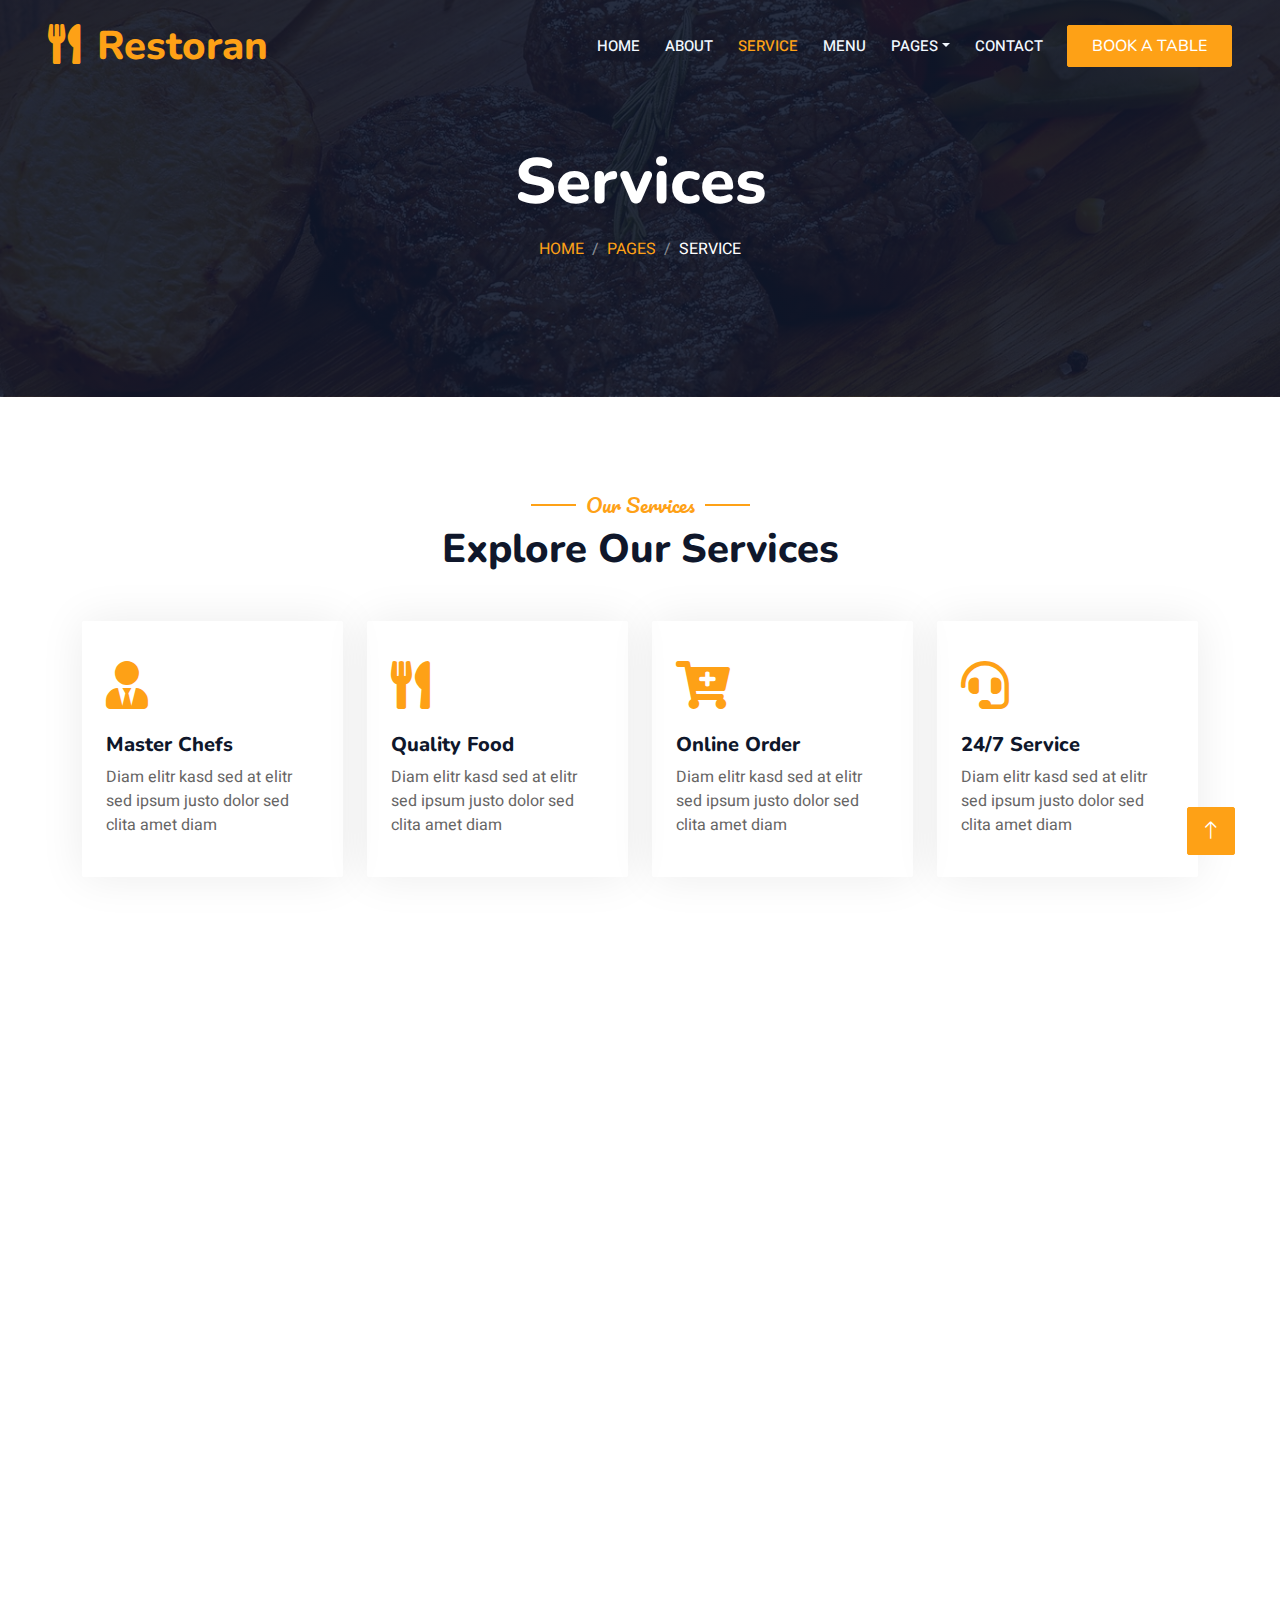
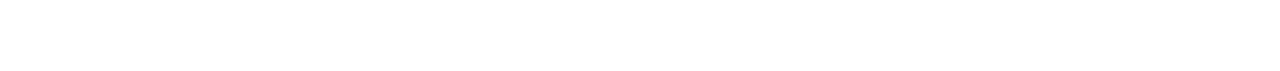
<file: service.html>
<!DOCTYPE html>
<html lang="en">

<head>
    <meta charset="utf-8">
    <title>Restoran - Bootstrap Restaurant Template</title>
    <meta content="width=device-width, initial-scale=1.0" name="viewport">
    <meta content="" name="keywords">
    <meta content="" name="description">

    <!-- Favicon -->
    <link href="img/favicon.ico" rel="icon">

    <!-- Google Web Fonts -->
    <link rel="preconnect" href="https://fonts.googleapis.com">
    <link rel="preconnect" href="https://fonts.gstatic.com" crossorigin>
    <link href="https://fonts.googleapis.com/css2?family=Heebo:wght@400;500;600&family=Nunito:wght@600;700;800&family=Pacifico&display=swap" rel="stylesheet">

    <!-- Icon Font Stylesheet -->
    <link href="https://cdnjs.cloudflare.com/ajax/libs/font-awesome/5.10.0/css/all.min.css" rel="stylesheet">
    <link href="https://cdn.jsdelivr.net/npm/bootstrap-icons@1.4.1/font/bootstrap-icons.css" rel="stylesheet">

    <!-- Libraries Stylesheet -->
    <link href="lib/animate/animate.min.css" rel="stylesheet">
    <link href="lib/owlcarousel/assets/owl.carousel.min.css" rel="stylesheet">
    <link href="lib/tempusdominus/css/tempusdominus-bootstrap-4.min.css" rel="stylesheet" />

    <!-- Customized Bootstrap Stylesheet -->
    <link href="css/bootstrap.min.css" rel="stylesheet">

    <!-- Template Stylesheet -->
    <link href="css/style.css" rel="stylesheet">
</head>

<body>
    <div class="container-xxl bg-white p-0">
        <!-- Spinner Start -->
        <div id="spinner" class="show bg-white position-fixed translate-middle w-100 vh-100 top-50 start-50 d-flex align-items-center justify-content-center">
            <div class="spinner-border text-primary" style="width: 3rem; height: 3rem;" role="status">
                <span class="sr-only">Loading...</span>
            </div>
        </div>
        <!-- Spinner End -->


        <!-- Navbar & Hero Start -->
        <div class="container-xxl position-relative p-0">
            <nav class="navbar navbar-expand-lg navbar-dark bg-dark px-4 px-lg-5 py-3 py-lg-0">
                <a href="" class="navbar-brand p-0">
                    <h1 class="text-primary m-0"><i class="fa fa-utensils me-3"></i>Restoran</h1>
                    <!-- <img src="img/logo.png" alt="Logo"> -->
                </a>
                <button class="navbar-toggler" type="button" data-bs-toggle="collapse" data-bs-target="#navbarCollapse">
                    <span class="fa fa-bars"></span>
                </button>
                <div class="collapse navbar-collapse" id="navbarCollapse">
                    <div class="navbar-nav ms-auto py-0 pe-4">
                        <a href="index.html" class="nav-item nav-link">Home</a>
                        <a href="about.html" class="nav-item nav-link">About</a>
                        <a href="service.html" class="nav-item nav-link active">Service</a>
                        <a href="menu.html" class="nav-item nav-link">Menu</a>
                        <div class="nav-item dropdown">
                            <a href="#" class="nav-link dropdown-toggle" data-bs-toggle="dropdown">Pages</a>
                            <div class="dropdown-menu m-0">
                                <a href="booking.html" class="dropdown-item">Booking</a>
                                <a href="team.html" class="dropdown-item">Our Team</a>
                                <a href="testimonial.html" class="dropdown-item">Testimonial</a>
                            </div>
                        </div>
                        <a href="contact.html" class="nav-item nav-link">Contact</a>
                    </div>
                    <a href="" class="btn btn-primary py-2 px-4">Book A Table</a>
                </div>
            </nav>

            <div class="container-xxl py-5 bg-dark hero-header mb-5">
                <div class="container text-center my-5 pt-5 pb-4">
                    <h1 class="display-3 text-white mb-3 animated slideInDown">Services</h1>
                    <nav aria-label="breadcrumb">
                        <ol class="breadcrumb justify-content-center text-uppercase">
                            <li class="breadcrumb-item"><a href="#">Home</a></li>
                            <li class="breadcrumb-item"><a href="#">Pages</a></li>
                            <li class="breadcrumb-item text-white active" aria-current="page">Service</li>
                        </ol>
                    </nav>
                </div>
            </div>
        </div>
        <!-- Navbar & Hero End -->


        <!-- Service Start -->
        <div class="container-xxl py-5">
            <div class="container">
                <div class="text-center wow fadeInUp" data-wow-delay="0.1s">
                    <h5 class="section-title ff-secondary text-center text-primary fw-normal">Our Services</h5>
                    <h1 class="mb-5">Explore Our Services</h1>
                </div>
                <div class="row g-4">
                    <div class="col-lg-3 col-sm-6 wow fadeInUp" data-wow-delay="0.1s">
                        <div class="service-item rounded pt-3">
                            <div class="p-4">
                                <i class="fa fa-3x fa-user-tie text-primary mb-4"></i>
                                <h5>Master Chefs</h5>
                                <p>Diam elitr kasd sed at elitr sed ipsum justo dolor sed clita amet diam</p>
                            </div>
                        </div>
                    </div>
                    <div class="col-lg-3 col-sm-6 wow fadeInUp" data-wow-delay="0.3s">
                        <div class="service-item rounded pt-3">
                            <div class="p-4">
                                <i class="fa fa-3x fa-utensils text-primary mb-4"></i>
                                <h5>Quality Food</h5>
                                <p>Diam elitr kasd sed at elitr sed ipsum justo dolor sed clita amet diam</p>
                            </div>
                        </div>
                    </div>
                    <div class="col-lg-3 col-sm-6 wow fadeInUp" data-wow-delay="0.5s">
                        <div class="service-item rounded pt-3">
                            <div class="p-4">
                                <i class="fa fa-3x fa-cart-plus text-primary mb-4"></i>
                                <h5>Online Order</h5>
                                <p>Diam elitr kasd sed at elitr sed ipsum justo dolor sed clita amet diam</p>
                            </div>
                        </div>
                    </div>
                    <div class="col-lg-3 col-sm-6 wow fadeInUp" data-wow-delay="0.7s">
                        <div class="service-item rounded pt-3">
                            <div class="p-4">
                                <i class="fa fa-3x fa-headset text-primary mb-4"></i>
                                <h5>24/7 Service</h5>
                                <p>Diam elitr kasd sed at elitr sed ipsum justo dolor sed clita amet diam</p>
                            </div>
                        </div>
                    </div>
                    <div class="col-lg-3 col-sm-6 wow fadeInUp" data-wow-delay="0.1s">
                        <div class="service-item rounded pt-3">
                            <div class="p-4">
                                <i class="fa fa-3x fa-user-tie text-primary mb-4"></i>
                                <h5>Master Chefs</h5>
                                <p>Diam elitr kasd sed at elitr sed ipsum justo dolor sed clita amet diam</p>
                            </div>
                        </div>
                    </div>
                    <div class="col-lg-3 col-sm-6 wow fadeInUp" data-wow-delay="0.3s">
                        <div class="service-item rounded pt-3">
                            <div class="p-4">
                                <i class="fa fa-3x fa-utensils text-primary mb-4"></i>
                                <h5>Quality Food</h5>
                                <p>Diam elitr kasd sed at elitr sed ipsum justo dolor sed clita amet diam</p>
                            </div>
                        </div>
                    </div>
                    <div class="col-lg-3 col-sm-6 wow fadeInUp" data-wow-delay="0.5s">
                        <div class="service-item rounded pt-3">
                            <div class="p-4">
                                <i class="fa fa-3x fa-cart-plus text-primary mb-4"></i>
                                <h5>Online Order</h5>
                                <p>Diam elitr kasd sed at elitr sed ipsum justo dolor sed clita amet diam</p>
                            </div>
                        </div>
                    </div>
                    <div class="col-lg-3 col-sm-6 wow fadeInUp" data-wow-delay="0.7s">
                        <div class="service-item rounded pt-3">
                            <div class="p-4">
                                <i class="fa fa-3x fa-headset text-primary mb-4"></i>
                                <h5>24/7 Service</h5>
                                <p>Diam elitr kasd sed at elitr sed ipsum justo dolor sed clita amet diam</p>
                            </div>
                        </div>
                    </div>
                </div>
            </div>
        </div>
        <!-- Service End -->
        

        <!-- Footer Start -->
        <div class="container-fluid bg-dark text-light footer pt-5 mt-5 wow fadeIn" data-wow-delay="0.1s">
            <div class="container py-5">
                <div class="row g-5">
                    <div class="col-lg-3 col-md-6">
                        <h4 class="section-title ff-secondary text-start text-primary fw-normal mb-4">Company</h4>
                        <a class="btn btn-link" href="">About Us</a>
                        <a class="btn btn-link" href="">Contact Us</a>
                        <a class="btn btn-link" href="">Reservation</a>
                        <a class="btn btn-link" href="">Privacy Policy</a>
                        <a class="btn btn-link" href="">Terms & Condition</a>
                    </div>
                    <div class="col-lg-3 col-md-6">
                        <h4 class="section-title ff-secondary text-start text-primary fw-normal mb-4">Contact</h4>
                        <p class="mb-2"><i class="fa fa-map-marker-alt me-3"></i>123 Street, New York, USA</p>
                        <p class="mb-2"><i class="fa fa-phone-alt me-3"></i>+012 345 67890</p>
                        <p class="mb-2"><i class="fa fa-envelope me-3"></i>info@example.com</p>
                        <div class="d-flex pt-2">
                            <a class="btn btn-outline-light btn-social" href=""><i class="fab fa-twitter"></i></a>
                            <a class="btn btn-outline-light btn-social" href=""><i class="fab fa-facebook-f"></i></a>
                            <a class="btn btn-outline-light btn-social" href=""><i class="fab fa-youtube"></i></a>
                            <a class="btn btn-outline-light btn-social" href=""><i class="fab fa-linkedin-in"></i></a>
                        </div>
                    </div>
                    <div class="col-lg-3 col-md-6">
                        <h4 class="section-title ff-secondary text-start text-primary fw-normal mb-4">Opening</h4>
                        <h5 class="text-light fw-normal">Monday - Saturday</h5>
                        <p>09AM - 09PM</p>
                        <h5 class="text-light fw-normal">Sunday</h5>
                        <p>10AM - 08PM</p>
                    </div>
                    <div class="col-lg-3 col-md-6">
                        <h4 class="section-title ff-secondary text-start text-primary fw-normal mb-4">Newsletter</h4>
                        <p>Dolor amet sit justo amet elitr clita ipsum elitr est.</p>
                        <div class="position-relative mx-auto" style="max-width: 400px;">
                            <input class="form-control border-primary w-100 py-3 ps-4 pe-5" type="text" placeholder="Your email">
                            <button type="button" class="btn btn-primary py-2 position-absolute top-0 end-0 mt-2 me-2">SignUp</button>
                        </div>
                    </div>
                </div>
            </div>
            <div class="container">
                <div class="copyright">
                    <div class="row">
                        <div class="col-md-6 text-center text-md-start mb-3 mb-md-0">
                            &copy; <a class="border-bottom" href="#">Your Site Name</a>, All Right Reserved. 
							
							<!--/*** This template is free as long as you keep the footer author’s credit link/attribution link/backlink. If you'd like to use the template without the footer author’s credit link/attribution link/backlink, you can purchase the Credit Removal License from "https://htmlcodex.com/credit-removal". Thank you for your support. ***/-->
							Designed By <a class="border-bottom" href="https://htmlcodex.com">HTML Codex</a>
                        </div>
                        <div class="col-md-6 text-center text-md-end">
                            <div class="footer-menu">
                                <a href="">Home</a>
                                <a href="">Cookies</a>
                                <a href="">Help</a>
                                <a href="">FQAs</a>
                            </div>
                        </div>
                    </div>
                </div>
            </div>
        </div>
        <!-- Footer End -->


        <!-- Back to Top -->
        <a href="#" class="btn btn-lg btn-primary btn-lg-square back-to-top"><i class="bi bi-arrow-up"></i></a>
    </div>

    <!-- JavaScript Libraries -->
    <script src="https://code.jquery.com/jquery-3.4.1.min.js"></script>
    <script src="https://cdn.jsdelivr.net/npm/bootstrap@5.0.0/dist/js/bootstrap.bundle.min.js"></script>
    <script src="lib/wow/wow.min.js"></script>
    <script src="lib/easing/easing.min.js"></script>
    <script src="lib/waypoints/waypoints.min.js"></script>
    <script src="lib/counterup/counterup.min.js"></script>
    <script src="lib/owlcarousel/owl.carousel.min.js"></script>
    <script src="lib/tempusdominus/js/moment.min.js"></script>
    <script src="lib/tempusdominus/js/moment-timezone.min.js"></script>
    <script src="lib/tempusdominus/js/tempusdominus-bootstrap-4.min.js"></script>

    <!-- Template Javascript -->
    <script src="js/main.js"></script>
</body>

</html>
</file>
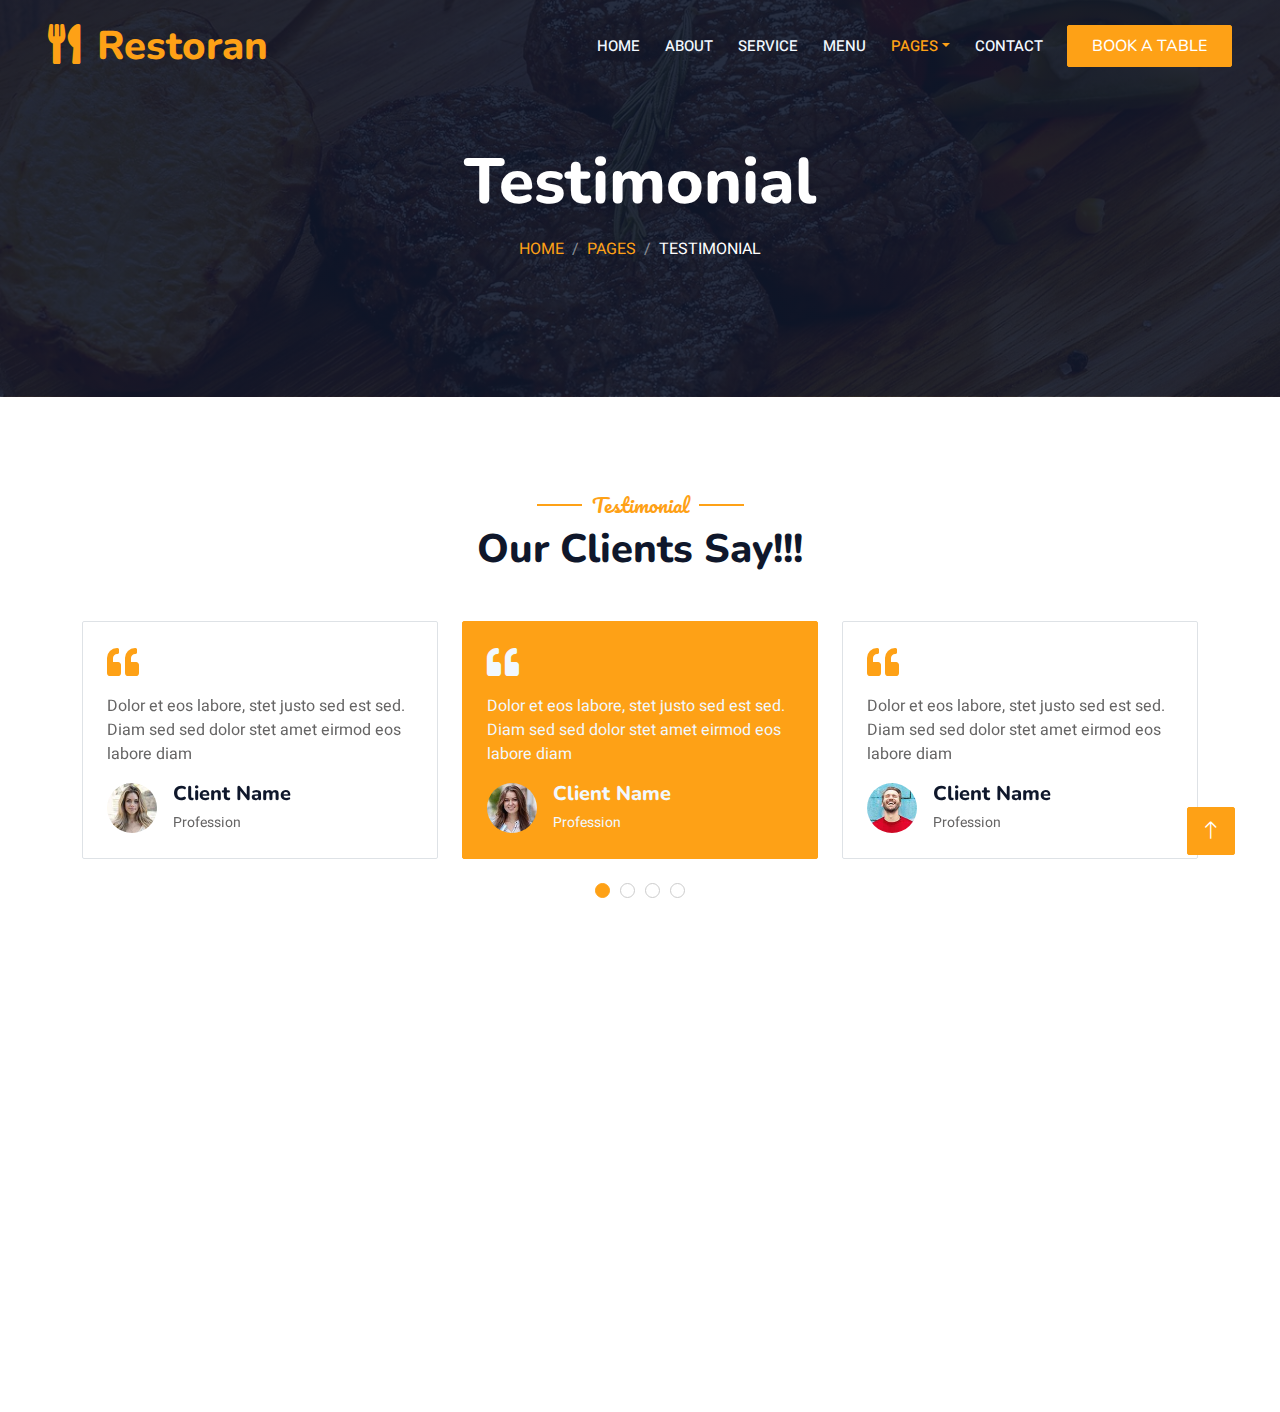
<file: testimonial.html>
<!DOCTYPE html>
<html lang="en">

<head>
    <meta charset="utf-8">
    <title>Restoran - Bootstrap Restaurant Template</title>
    <meta content="width=device-width, initial-scale=1.0" name="viewport">
    <meta content="" name="keywords">
    <meta content="" name="description">

    <!-- Favicon -->
    <link href="img/favicon.ico" rel="icon">

    <!-- Google Web Fonts -->
    <link rel="preconnect" href="https://fonts.googleapis.com">
    <link rel="preconnect" href="https://fonts.gstatic.com" crossorigin>
    <link href="https://fonts.googleapis.com/css2?family=Heebo:wght@400;500;600&family=Nunito:wght@600;700;800&family=Pacifico&display=swap" rel="stylesheet">

    <!-- Icon Font Stylesheet -->
    <link href="https://cdnjs.cloudflare.com/ajax/libs/font-awesome/5.10.0/css/all.min.css" rel="stylesheet">
    <link href="https://cdn.jsdelivr.net/npm/bootstrap-icons@1.4.1/font/bootstrap-icons.css" rel="stylesheet">

    <!-- Libraries Stylesheet -->
    <link href="lib/animate/animate.min.css" rel="stylesheet">
    <link href="lib/owlcarousel/assets/owl.carousel.min.css" rel="stylesheet">
    <link href="lib/tempusdominus/css/tempusdominus-bootstrap-4.min.css" rel="stylesheet" />

    <!-- Customized Bootstrap Stylesheet -->
    <link href="css/bootstrap.min.css" rel="stylesheet">

    <!-- Template Stylesheet -->
    <link href="css/style.css" rel="stylesheet">
</head>

<body>
    <div class="container-xxl bg-white p-0">
        <!-- Spinner Start -->
        <div id="spinner" class="show bg-white position-fixed translate-middle w-100 vh-100 top-50 start-50 d-flex align-items-center justify-content-center">
            <div class="spinner-border text-primary" style="width: 3rem; height: 3rem;" role="status">
                <span class="sr-only">Loading...</span>
            </div>
        </div>
        <!-- Spinner End -->


        <!-- Navbar & Hero Start -->
        <div class="container-xxl position-relative p-0">
            <nav class="navbar navbar-expand-lg navbar-dark bg-dark px-4 px-lg-5 py-3 py-lg-0">
                <a href="" class="navbar-brand p-0">
                    <h1 class="text-primary m-0"><i class="fa fa-utensils me-3"></i>Restoran</h1>
                    <!-- <img src="img/logo.png" alt="Logo"> -->
                </a>
                <button class="navbar-toggler" type="button" data-bs-toggle="collapse" data-bs-target="#navbarCollapse">
                    <span class="fa fa-bars"></span>
                </button>
                <div class="collapse navbar-collapse" id="navbarCollapse">
                    <div class="navbar-nav ms-auto py-0 pe-4">
                        <a href="index.html" class="nav-item nav-link">Home</a>
                        <a href="about.html" class="nav-item nav-link">About</a>
                        <a href="service.html" class="nav-item nav-link">Service</a>
                        <a href="menu.html" class="nav-item nav-link">Menu</a>
                        <div class="nav-item dropdown">
                            <a href="#" class="nav-link dropdown-toggle active" data-bs-toggle="dropdown">Pages</a>
                            <div class="dropdown-menu m-0">
                                <a href="booking.html" class="dropdown-item">Booking</a>
                                <a href="team.html" class="dropdown-item">Our Team</a>
                                <a href="testimonial.html" class="dropdown-item active">Testimonial</a>
                            </div>
                        </div>
                        <a href="contact.html" class="nav-item nav-link">Contact</a>
                    </div>
                    <a href="" class="btn btn-primary py-2 px-4">Book A Table</a>
                </div>
            </nav>

            <div class="container-xxl py-5 bg-dark hero-header mb-5">
                <div class="container text-center my-5 pt-5 pb-4">
                    <h1 class="display-3 text-white mb-3 animated slideInDown">Testimonial</h1>
                    <nav aria-label="breadcrumb">
                        <ol class="breadcrumb justify-content-center text-uppercase">
                            <li class="breadcrumb-item"><a href="#">Home</a></li>
                            <li class="breadcrumb-item"><a href="#">Pages</a></li>
                            <li class="breadcrumb-item text-white active" aria-current="page">Testimonial</li>
                        </ol>
                    </nav>
                </div>
            </div>
        </div>
        <!-- Navbar & Hero End -->


        <!-- Testimonial Start -->
        <div class="container-xxl py-5 wow fadeInUp" data-wow-delay="0.1s">
            <div class="container">
                <div class="text-center">
                    <h5 class="section-title ff-secondary text-center text-primary fw-normal">Testimonial</h5>
                    <h1 class="mb-5">Our Clients Say!!!</h1>
                </div>
                <div class="owl-carousel testimonial-carousel">
                    <div class="testimonial-item bg-transparent border rounded p-4">
                        <i class="fa fa-quote-left fa-2x text-primary mb-3"></i>
                        <p>Dolor et eos labore, stet justo sed est sed. Diam sed sed dolor stet amet eirmod eos labore diam</p>
                        <div class="d-flex align-items-center">
                            <img class="img-fluid flex-shrink-0 rounded-circle" src="img/testimonial-1.jpg" style="width: 50px; height: 50px;">
                            <div class="ps-3">
                                <h5 class="mb-1">Client Name</h5>
                                <small>Profession</small>
                            </div>
                        </div>
                    </div>
                    <div class="testimonial-item bg-transparent border rounded p-4">
                        <i class="fa fa-quote-left fa-2x text-primary mb-3"></i>
                        <p>Dolor et eos labore, stet justo sed est sed. Diam sed sed dolor stet amet eirmod eos labore diam</p>
                        <div class="d-flex align-items-center">
                            <img class="img-fluid flex-shrink-0 rounded-circle" src="img/testimonial-2.jpg" style="width: 50px; height: 50px;">
                            <div class="ps-3">
                                <h5 class="mb-1">Client Name</h5>
                                <small>Profession</small>
                            </div>
                        </div>
                    </div>
                    <div class="testimonial-item bg-transparent border rounded p-4">
                        <i class="fa fa-quote-left fa-2x text-primary mb-3"></i>
                        <p>Dolor et eos labore, stet justo sed est sed. Diam sed sed dolor stet amet eirmod eos labore diam</p>
                        <div class="d-flex align-items-center">
                            <img class="img-fluid flex-shrink-0 rounded-circle" src="img/testimonial-3.jpg" style="width: 50px; height: 50px;">
                            <div class="ps-3">
                                <h5 class="mb-1">Client Name</h5>
                                <small>Profession</small>
                            </div>
                        </div>
                    </div>
                    <div class="testimonial-item bg-transparent border rounded p-4">
                        <i class="fa fa-quote-left fa-2x text-primary mb-3"></i>
                        <p>Dolor et eos labore, stet justo sed est sed. Diam sed sed dolor stet amet eirmod eos labore diam</p>
                        <div class="d-flex align-items-center">
                            <img class="img-fluid flex-shrink-0 rounded-circle" src="img/testimonial-4.jpg" style="width: 50px; height: 50px;">
                            <div class="ps-3">
                                <h5 class="mb-1">Client Name</h5>
                                <small>Profession</small>
                            </div>
                        </div>
                    </div>
                </div>
            </div>
        </div>
        <!-- Testimonial End -->
        

        <!-- Footer Start -->
        <div class="container-fluid bg-dark text-light footer pt-5 mt-5 wow fadeIn" data-wow-delay="0.1s">
            <div class="container py-5">
                <div class="row g-5">
                    <div class="col-lg-3 col-md-6">
                        <h4 class="section-title ff-secondary text-start text-primary fw-normal mb-4">Company</h4>
                        <a class="btn btn-link" href="">About Us</a>
                        <a class="btn btn-link" href="">Contact Us</a>
                        <a class="btn btn-link" href="">Reservation</a>
                        <a class="btn btn-link" href="">Privacy Policy</a>
                        <a class="btn btn-link" href="">Terms & Condition</a>
                    </div>
                    <div class="col-lg-3 col-md-6">
                        <h4 class="section-title ff-secondary text-start text-primary fw-normal mb-4">Contact</h4>
                        <p class="mb-2"><i class="fa fa-map-marker-alt me-3"></i>123 Street, New York, USA</p>
                        <p class="mb-2"><i class="fa fa-phone-alt me-3"></i>+012 345 67890</p>
                        <p class="mb-2"><i class="fa fa-envelope me-3"></i>info@example.com</p>
                        <div class="d-flex pt-2">
                            <a class="btn btn-outline-light btn-social" href=""><i class="fab fa-twitter"></i></a>
                            <a class="btn btn-outline-light btn-social" href=""><i class="fab fa-facebook-f"></i></a>
                            <a class="btn btn-outline-light btn-social" href=""><i class="fab fa-youtube"></i></a>
                            <a class="btn btn-outline-light btn-social" href=""><i class="fab fa-linkedin-in"></i></a>
                        </div>
                    </div>
                    <div class="col-lg-3 col-md-6">
                        <h4 class="section-title ff-secondary text-start text-primary fw-normal mb-4">Opening</h4>
                        <h5 class="text-light fw-normal">Monday - Saturday</h5>
                        <p>09AM - 09PM</p>
                        <h5 class="text-light fw-normal">Sunday</h5>
                        <p>10AM - 08PM</p>
                    </div>
                    <div class="col-lg-3 col-md-6">
                        <h4 class="section-title ff-secondary text-start text-primary fw-normal mb-4">Newsletter</h4>
                        <p>Dolor amet sit justo amet elitr clita ipsum elitr est.</p>
                        <div class="position-relative mx-auto" style="max-width: 400px;">
                            <input class="form-control border-primary w-100 py-3 ps-4 pe-5" type="text" placeholder="Your email">
                            <button type="button" class="btn btn-primary py-2 position-absolute top-0 end-0 mt-2 me-2">SignUp</button>
                        </div>
                    </div>
                </div>
            </div>
            <div class="container">
                <div class="copyright">
                    <div class="row">
                        <div class="col-md-6 text-center text-md-start mb-3 mb-md-0">
                            &copy; <a class="border-bottom" href="#">Your Site Name</a>, All Right Reserved. 
							
							<!--/*** This template is free as long as you keep the footer author’s credit link/attribution link/backlink. If you'd like to use the template without the footer author’s credit link/attribution link/backlink, you can purchase the Credit Removal License from "https://htmlcodex.com/credit-removal". Thank you for your support. ***/-->
							Designed By <a class="border-bottom" href="https://htmlcodex.com">HTML Codex</a>
                        </div>
                        <div class="col-md-6 text-center text-md-end">
                            <div class="footer-menu">
                                <a href="">Home</a>
                                <a href="">Cookies</a>
                                <a href="">Help</a>
                                <a href="">FQAs</a>
                            </div>
                        </div>
                    </div>
                </div>
            </div>
        </div>
        <!-- Footer End -->


        <!-- Back to Top -->
        <a href="#" class="btn btn-lg btn-primary btn-lg-square back-to-top"><i class="bi bi-arrow-up"></i></a>
    </div>

    <!-- JavaScript Libraries -->
    <script src="https://code.jquery.com/jquery-3.4.1.min.js"></script>
    <script src="https://cdn.jsdelivr.net/npm/bootstrap@5.0.0/dist/js/bootstrap.bundle.min.js"></script>
    <script src="lib/wow/wow.min.js"></script>
    <script src="lib/easing/easing.min.js"></script>
    <script src="lib/waypoints/waypoints.min.js"></script>
    <script src="lib/counterup/counterup.min.js"></script>
    <script src="lib/owlcarousel/owl.carousel.min.js"></script>
    <script src="lib/tempusdominus/js/moment.min.js"></script>
    <script src="lib/tempusdominus/js/moment-timezone.min.js"></script>
    <script src="lib/tempusdominus/js/tempusdominus-bootstrap-4.min.js"></script>

    <!-- Template Javascript -->
    <script src="js/main.js"></script>
</body>

</html>
</file>
<file: css/style.css>
/********** Template CSS **********/
:root {
    --primary: #FEA116;
    --light: #F1F8FF;
    --dark: #0F172B;
}

.ff-secondary {
    font-family: 'Pacifico', cursive;
}

.fw-medium {
    font-weight: 600 !important;
}

.fw-semi-bold {
    font-weight: 700 !important;
}

.back-to-top {
    position: fixed;
    display: none;
    right: 45px;
    bottom: 45px;
    z-index: 99;
}


/*** Spinner ***/
#spinner {
    opacity: 0;
    visibility: hidden;
    transition: opacity .5s ease-out, visibility 0s linear .5s;
    z-index: 99999;
}

#spinner.show {
    transition: opacity .5s ease-out, visibility 0s linear 0s;
    visibility: visible;
    opacity: 1;
}


/*** Button ***/
.btn {
    font-family: 'Nunito', sans-serif;
    font-weight: 500;
    text-transform: uppercase;
    transition: .5s;
}

.btn.btn-primary,
.btn.btn-secondary {
    color: #FFFFFF;
}

.btn-square {
    width: 38px;
    height: 38px;
}

.btn-sm-square {
    width: 32px;
    height: 32px;
}

.btn-lg-square {
    width: 48px;
    height: 48px;
}

.btn-square,
.btn-sm-square,
.btn-lg-square {
    padding: 0;
    display: flex;
    align-items: center;
    justify-content: center;
    font-weight: normal;
    border-radius: 2px;
}


/*** Navbar ***/
.navbar-dark .navbar-nav .nav-link {
    position: relative;
    margin-left: 25px;
    padding: 35px 0;
    font-size: 15px;
    color: var(--light) !important;
    text-transform: uppercase;
    font-weight: 500;
    outline: none;
    transition: .5s;
}

.sticky-top.navbar-dark .navbar-nav .nav-link {
    padding: 20px 0;
}

.navbar-dark .navbar-nav .nav-link:hover,
.navbar-dark .navbar-nav .nav-link.active {
    color: var(--primary) !important;
}

.navbar-dark .navbar-brand img {
    max-height: 60px;
    transition: .5s;
}

.sticky-top.navbar-dark .navbar-brand img {
    max-height: 45px;
}

@media (max-width: 991.98px) {
    .sticky-top.navbar-dark {
        position: relative;
    }

    .navbar-dark .navbar-collapse {
        margin-top: 15px;
        border-top: 1px solid rgba(255, 255, 255, .1)
    }

    .navbar-dark .navbar-nav .nav-link,
    .sticky-top.navbar-dark .navbar-nav .nav-link {
        padding: 10px 0;
        margin-left: 0;
    }

    .navbar-dark .navbar-brand img {
        max-height: 45px;
    }
}

@media (min-width: 992px) {
    .navbar-dark {
        position: absolute;
        width: 100%;
        top: 0;
        left: 0;
        z-index: 999;
        background: transparent !important;
    }
    
    .sticky-top.navbar-dark {
        position: fixed;
        background: var(--dark) !important;
    }
}


/*** Hero Header ***/
.hero-header {
    background: linear-gradient(rgba(15, 23, 43, .9), rgba(15, 23, 43, .9)), url(../img/bg-hero.jpg);
    background-position: center center;
    background-repeat: no-repeat;
    background-size: cover;
}

.hero-header img {
    animation: imgRotate 50s linear infinite;
}

@keyframes imgRotate { 
    100% { 
        transform: rotate(360deg); 
    } 
}

.breadcrumb-item + .breadcrumb-item::before {
    color: rgba(255, 255, 255, .5);
}


/*** Section Title ***/
.section-title {
    position: relative;
    display: inline-block;
}

.section-title::before {
    position: absolute;
    content: "";
    width: 45px;
    height: 2px;
    top: 50%;
    left: -55px;
    margin-top: -1px;
    background: var(--primary);
}

.section-title::after {
    position: absolute;
    content: "";
    width: 45px;
    height: 2px;
    top: 50%;
    right: -55px;
    margin-top: -1px;
    background: var(--primary);
}

.section-title.text-start::before,
.section-title.text-end::after {
    display: none;
}


/*** Service ***/
.service-item {
    box-shadow: 0 0 45px rgba(0, 0, 0, .08);
    transition: .5s;
}

.service-item:hover {
    background: var(--primary);
}

.service-item * {
    transition: .5s;
}

.service-item:hover * {
    color: var(--light) !important;
}


/*** Food Menu ***/
.nav-pills .nav-item .active {
    border-bottom: 2px solid var(--primary);
}


/*** Youtube Video ***/
.video {
    position: relative;
    height: 100%;
    min-height: 500px;
    background: linear-gradient(rgba(15, 23, 43, .1), rgba(15, 23, 43, .1)), url(../img/video.jpg);
    background-position: center center;
    background-repeat: no-repeat;
    background-size: cover;
}

.video .btn-play {
    position: absolute;
    z-index: 3;
    top: 50%;
    left: 50%;
    transform: translateX(-50%) translateY(-50%);
    box-sizing: content-box;
    display: block;
    width: 32px;
    height: 44px;
    border-radius: 50%;
    border: none;
    outline: none;
    padding: 18px 20px 18px 28px;
}

.video .btn-play:before {
    content: "";
    position: absolute;
    z-index: 0;
    left: 50%;
    top: 50%;
    transform: translateX(-50%) translateY(-50%);
    display: block;
    width: 100px;
    height: 100px;
    background: var(--primary);
    border-radius: 50%;
    animation: pulse-border 1500ms ease-out infinite;
}

.video .btn-play:after {
    content: "";
    position: absolute;
    z-index: 1;
    left: 50%;
    top: 50%;
    transform: translateX(-50%) translateY(-50%);
    display: block;
    width: 100px;
    height: 100px;
    background: var(--primary);
    border-radius: 50%;
    transition: all 200ms;
}

.video .btn-play img {
    position: relative;
    z-index: 3;
    max-width: 100%;
    width: auto;
    height: auto;
}

.video .btn-play span {
    display: block;
    position: relative;
    z-index: 3;
    width: 0;
    height: 0;
    border-left: 32px solid var(--dark);
    border-top: 22px solid transparent;
    border-bottom: 22px solid transparent;
}

@keyframes pulse-border {
    0% {
        transform: translateX(-50%) translateY(-50%) translateZ(0) scale(1);
        opacity: 1;
    }

    100% {
        transform: translateX(-50%) translateY(-50%) translateZ(0) scale(1.5);
        opacity: 0;
    }
}

#videoModal {
    z-index: 99999;
}

#videoModal .modal-dialog {
    position: relative;
    max-width: 800px;
    margin: 60px auto 0 auto;
}

#videoModal .modal-body {
    position: relative;
    padding: 0px;
}

#videoModal .close {
    position: absolute;
    width: 30px;
    height: 30px;
    right: 0px;
    top: -30px;
    z-index: 999;
    font-size: 30px;
    font-weight: normal;
    color: #FFFFFF;
    background: #000000;
    opacity: 1;
}


/*** Team ***/
.team-item {
    box-shadow: 0 0 45px rgba(0, 0, 0, .08);
    height: calc(100% - 38px);
    transition: .5s;
}

.team-item img {
    transition: .5s;
}

.team-item:hover img {
    transform: scale(1.1);
}

.team-item:hover {
    height: 100%;
}

.team-item .btn {
    border-radius: 38px 38px 0 0;
}


/*** Testimonial ***/
.testimonial-carousel .owl-item .testimonial-item,
.testimonial-carousel .owl-item.center .testimonial-item * {
    transition: .5s;
}

.testimonial-carousel .owl-item.center .testimonial-item {
    background: var(--primary) !important;
    border-color: var(--primary) !important;
}

.testimonial-carousel .owl-item.center .testimonial-item * {
    color: var(--light) !important;
}

.testimonial-carousel .owl-dots {
    margin-top: 24px;
    display: flex;
    align-items: flex-end;
    justify-content: center;
}

.testimonial-carousel .owl-dot {
    position: relative;
    display: inline-block;
    margin: 0 5px;
    width: 15px;
    height: 15px;
    border: 1px solid #CCCCCC;
    border-radius: 15px;
    transition: .5s;
}

.testimonial-carousel .owl-dot.active {
    background: var(--primary);
    border-color: var(--primary);
}


/*** Footer ***/
.footer .btn.btn-social {
    margin-right: 5px;
    width: 35px;
    height: 35px;
    display: flex;
    align-items: center;
    justify-content: center;
    color: var(--light);
    border: 1px solid #FFFFFF;
    border-radius: 35px;
    transition: .3s;
}

.footer .btn.btn-social:hover {
    color: var(--primary);
}

.footer .btn.btn-link {
    display: block;
    margin-bottom: 5px;
    padding: 0;
    text-align: left;
    color: #FFFFFF;
    font-size: 15px;
    font-weight: normal;
    text-transform: capitalize;
    transition: .3s;
}

.footer .btn.btn-link::before {
    position: relative;
    content: "\f105";
    font-family: "Font Awesome 5 Free";
    font-weight: 900;
    margin-right: 10px;
}

.footer .btn.btn-link:hover {
    letter-spacing: 1px;
    box-shadow: none;
}

.footer .copyright {
    padding: 25px 0;
    font-size: 15px;
    border-top: 1px solid rgba(256, 256, 256, .1);
}

.footer .copyright a {
    color: var(--light);
}

.footer .footer-menu a {
    margin-right: 15px;
    padding-right: 15px;
    border-right: 1px solid rgba(255, 255, 255, .1);
}

.footer .footer-menu a:last-child {
    margin-right: 0;
    padding-right: 0;
    border-right: none;
}
</file>
